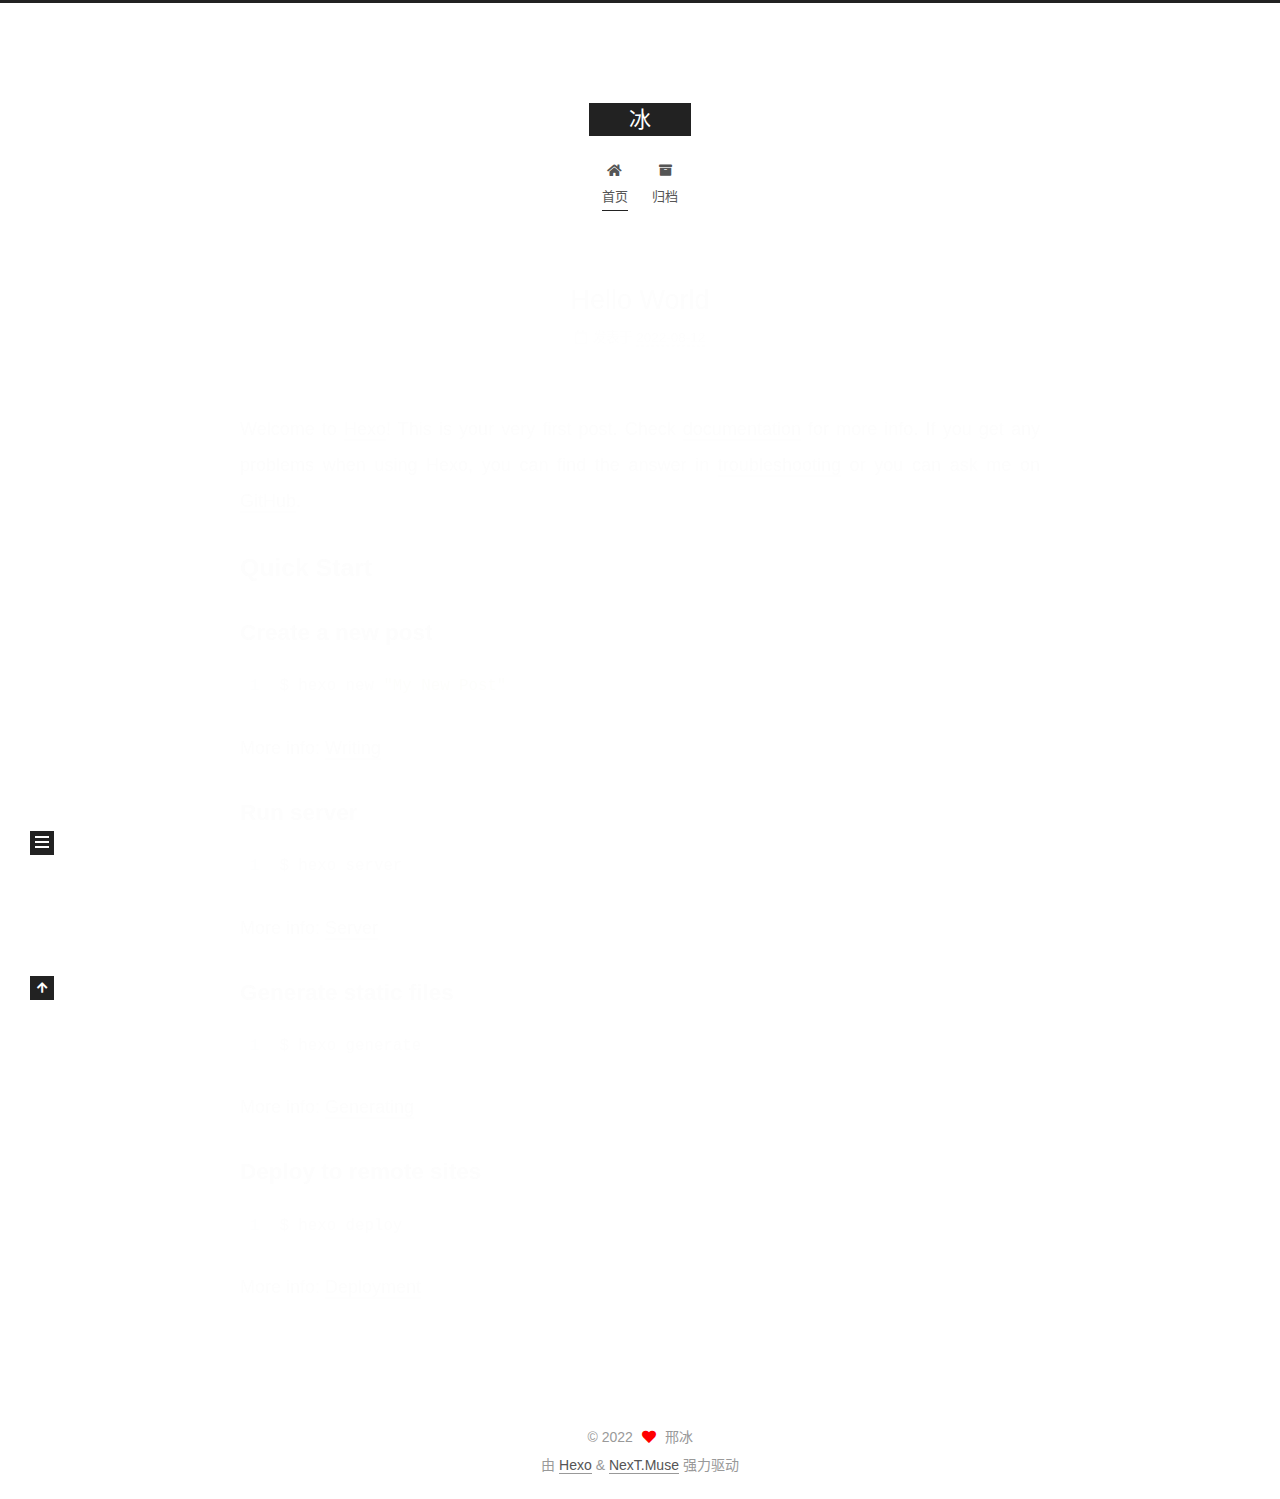
<file: index.html>
<!DOCTYPE html>
<html lang="zh-CN">
<head>
  <meta charset="UTF-8">
<meta name="viewport" content="width=device-width, initial-scale=1, maximum-scale=2">
<meta name="theme-color" content="#222">
<meta name="generator" content="Hexo 6.2.0">
  <link rel="apple-touch-icon" sizes="180x180" href="/images/apple-touch-icon-next.png">
  <link rel="icon" type="image/png" sizes="32x32" href="/images/favicon-32x32-next.png">
  <link rel="icon" type="image/png" sizes="16x16" href="/images/favicon-16x16-next.png">
  <link rel="mask-icon" href="/images/logo.svg" color="#222">

<link rel="stylesheet" href="/css/main.css">


<link rel="stylesheet" href="/lib/font-awesome/css/all.min.css">

<script id="hexo-configurations">
    var NexT = window.NexT || {};
    var CONFIG = {"hostname":"example.com","root":"/","scheme":"Muse","version":"7.8.0","exturl":false,"sidebar":{"position":"left","display":"post","padding":18,"offset":12,"onmobile":false},"copycode":{"enable":false,"show_result":false,"style":null},"back2top":{"enable":true,"sidebar":false,"scrollpercent":false},"bookmark":{"enable":false,"color":"#222","save":"auto"},"fancybox":false,"mediumzoom":false,"lazyload":false,"pangu":false,"comments":{"style":"tabs","active":null,"storage":true,"lazyload":false,"nav":null},"algolia":{"hits":{"per_page":10},"labels":{"input_placeholder":"Search for Posts","hits_empty":"We didn't find any results for the search: ${query}","hits_stats":"${hits} results found in ${time} ms"}},"localsearch":{"enable":false,"trigger":"auto","top_n_per_article":1,"unescape":false,"preload":false},"motion":{"enable":true,"async":false,"transition":{"post_block":"fadeIn","post_header":"slideDownIn","post_body":"slideDownIn","coll_header":"slideLeftIn","sidebar":"slideUpIn"}}};
  </script>

  <meta property="og:type" content="website">
<meta property="og:title" content="冰">
<meta property="og:url" content="http://example.com/index.html">
<meta property="og:site_name" content="冰">
<meta property="og:locale" content="zh_CN">
<meta property="article:author" content="邢冰">
<meta name="twitter:card" content="summary">

<link rel="canonical" href="http://example.com/">


<script id="page-configurations">
  // https://hexo.io/docs/variables.html
  CONFIG.page = {
    sidebar: "",
    isHome : true,
    isPost : false,
    lang   : 'zh-CN'
  };
</script>

  <title>冰</title>
  






  <noscript>
  <style>
  .use-motion .brand,
  .use-motion .menu-item,
  .sidebar-inner,
  .use-motion .post-block,
  .use-motion .pagination,
  .use-motion .comments,
  .use-motion .post-header,
  .use-motion .post-body,
  .use-motion .collection-header { opacity: initial; }

  .use-motion .site-title,
  .use-motion .site-subtitle {
    opacity: initial;
    top: initial;
  }

  .use-motion .logo-line-before i { left: initial; }
  .use-motion .logo-line-after i { right: initial; }
  </style>
</noscript>

</head>

<body itemscope itemtype="http://schema.org/WebPage">
  <div class="container use-motion">
    <div class="headband"></div>

    <header class="header" itemscope itemtype="http://schema.org/WPHeader">
      <div class="header-inner"><div class="site-brand-container">
  <div class="site-nav-toggle">
    <div class="toggle" aria-label="切换导航栏">
      <span class="toggle-line toggle-line-first"></span>
      <span class="toggle-line toggle-line-middle"></span>
      <span class="toggle-line toggle-line-last"></span>
    </div>
  </div>

  <div class="site-meta">

    <a href="/" class="brand" rel="start">
      <span class="logo-line-before"><i></i></span>
      <h1 class="site-title">冰</h1>
      <span class="logo-line-after"><i></i></span>
    </a>
  </div>

  <div class="site-nav-right">
    <div class="toggle popup-trigger">
    </div>
  </div>
</div>




<nav class="site-nav">
  <ul id="menu" class="main-menu menu">
        <li class="menu-item menu-item-home">

    <a href="/" rel="section"><i class="fa fa-home fa-fw"></i>首页</a>

  </li>
        <li class="menu-item menu-item-archives">

    <a href="/archives/" rel="section"><i class="fa fa-archive fa-fw"></i>归档</a>

  </li>
  </ul>
</nav>




</div>
    </header>

    
  <div class="back-to-top">
    <i class="fa fa-arrow-up"></i>
    <span>0%</span>
  </div>


    <main class="main">
      <div class="main-inner">
        <div class="content-wrap">
          

          <div class="content index posts-expand">
            
      
  
  
  <article itemscope itemtype="http://schema.org/Article" class="post-block" lang="zh-CN">
    <link itemprop="mainEntityOfPage" href="http://example.com/2022/08/12/hello-world/">

    <span hidden itemprop="author" itemscope itemtype="http://schema.org/Person">
      <meta itemprop="image" content="/images/avatar.gif">
      <meta itemprop="name" content="邢冰">
      <meta itemprop="description" content="">
    </span>

    <span hidden itemprop="publisher" itemscope itemtype="http://schema.org/Organization">
      <meta itemprop="name" content="冰">
    </span>
      <header class="post-header">
        <h2 class="post-title" itemprop="name headline">
          
            <a href="/2022/08/12/hello-world/" class="post-title-link" itemprop="url">Hello World</a>
        </h2>

        <div class="post-meta">
            <span class="post-meta-item">
              <span class="post-meta-item-icon">
                <i class="far fa-calendar"></i>
              </span>
              <span class="post-meta-item-text">发表于</span>

              <time title="创建时间：2022-08-12 15:52:48" itemprop="dateCreated datePublished" datetime="2022-08-12T15:52:48+08:00">2022-08-12</time>
            </span>

          

        </div>
      </header>

    
    
    
    <div class="post-body" itemprop="articleBody">

      
          <p>Welcome to <a target="_blank" rel="noopener" href="https://hexo.io/">Hexo</a>! This is your very first post. Check <a target="_blank" rel="noopener" href="https://hexo.io/docs/">documentation</a> for more info. If you get any problems when using Hexo, you can find the answer in <a target="_blank" rel="noopener" href="https://hexo.io/docs/troubleshooting.html">troubleshooting</a> or you can ask me on <a target="_blank" rel="noopener" href="https://github.com/hexojs/hexo/issues">GitHub</a>.</p>
<h2 id="Quick-Start"><a href="#Quick-Start" class="headerlink" title="Quick Start"></a>Quick Start</h2><h3 id="Create-a-new-post"><a href="#Create-a-new-post" class="headerlink" title="Create a new post"></a>Create a new post</h3><figure class="highlight bash"><table><tr><td class="gutter"><pre><span class="line">1</span><br></pre></td><td class="code"><pre><span class="line">$ hexo new <span class="string">&quot;My New Post&quot;</span></span><br></pre></td></tr></table></figure>

<p>More info: <a target="_blank" rel="noopener" href="https://hexo.io/docs/writing.html">Writing</a></p>
<h3 id="Run-server"><a href="#Run-server" class="headerlink" title="Run server"></a>Run server</h3><figure class="highlight bash"><table><tr><td class="gutter"><pre><span class="line">1</span><br></pre></td><td class="code"><pre><span class="line">$ hexo server</span><br></pre></td></tr></table></figure>

<p>More info: <a target="_blank" rel="noopener" href="https://hexo.io/docs/server.html">Server</a></p>
<h3 id="Generate-static-files"><a href="#Generate-static-files" class="headerlink" title="Generate static files"></a>Generate static files</h3><figure class="highlight bash"><table><tr><td class="gutter"><pre><span class="line">1</span><br></pre></td><td class="code"><pre><span class="line">$ hexo generate</span><br></pre></td></tr></table></figure>

<p>More info: <a target="_blank" rel="noopener" href="https://hexo.io/docs/generating.html">Generating</a></p>
<h3 id="Deploy-to-remote-sites"><a href="#Deploy-to-remote-sites" class="headerlink" title="Deploy to remote sites"></a>Deploy to remote sites</h3><figure class="highlight bash"><table><tr><td class="gutter"><pre><span class="line">1</span><br></pre></td><td class="code"><pre><span class="line">$ hexo deploy</span><br></pre></td></tr></table></figure>

<p>More info: <a target="_blank" rel="noopener" href="https://hexo.io/docs/one-command-deployment.html">Deployment</a></p>

      
    </div>

    
    
    
      <footer class="post-footer">
        <div class="post-eof"></div>
      </footer>
  </article>
  
  
  


  



          </div>
          

<script>
  window.addEventListener('tabs:register', () => {
    let { activeClass } = CONFIG.comments;
    if (CONFIG.comments.storage) {
      activeClass = localStorage.getItem('comments_active') || activeClass;
    }
    if (activeClass) {
      let activeTab = document.querySelector(`a[href="#comment-${activeClass}"]`);
      if (activeTab) {
        activeTab.click();
      }
    }
  });
  if (CONFIG.comments.storage) {
    window.addEventListener('tabs:click', event => {
      if (!event.target.matches('.tabs-comment .tab-content .tab-pane')) return;
      let commentClass = event.target.classList[1];
      localStorage.setItem('comments_active', commentClass);
    });
  }
</script>

        </div>
          
  
  <div class="toggle sidebar-toggle">
    <span class="toggle-line toggle-line-first"></span>
    <span class="toggle-line toggle-line-middle"></span>
    <span class="toggle-line toggle-line-last"></span>
  </div>

  <aside class="sidebar">
    <div class="sidebar-inner">

      <ul class="sidebar-nav motion-element">
        <li class="sidebar-nav-toc">
          文章目录
        </li>
        <li class="sidebar-nav-overview">
          站点概览
        </li>
      </ul>

      <!--noindex-->
      <div class="post-toc-wrap sidebar-panel">
      </div>
      <!--/noindex-->

      <div class="site-overview-wrap sidebar-panel">
        <div class="site-author motion-element" itemprop="author" itemscope itemtype="http://schema.org/Person">
  <p class="site-author-name" itemprop="name">邢冰</p>
  <div class="site-description" itemprop="description"></div>
</div>
<div class="site-state-wrap motion-element">
  <nav class="site-state">
      <div class="site-state-item site-state-posts">
          <a href="/archives/">
        
          <span class="site-state-item-count">1</span>
          <span class="site-state-item-name">日志</span>
        </a>
      </div>
  </nav>
</div>



      </div>

    </div>
  </aside>
  <div id="sidebar-dimmer"></div>


      </div>
    </main>

    <footer class="footer">
      <div class="footer-inner">
        

        

<div class="copyright">
  
  &copy; 
  <span itemprop="copyrightYear">2022</span>
  <span class="with-love">
    <i class="fa fa-heart"></i>
  </span>
  <span class="author" itemprop="copyrightHolder">邢冰</span>
</div>
  <div class="powered-by">由 <a href="https://hexo.io/" class="theme-link" rel="noopener" target="_blank">Hexo</a> & <a href="https://muse.theme-next.org/" class="theme-link" rel="noopener" target="_blank">NexT.Muse</a> 强力驱动
  </div>

        








      </div>
    </footer>
  </div>

  
  <script src="/lib/anime.min.js"></script>
  <script src="/lib/velocity/velocity.min.js"></script>
  <script src="/lib/velocity/velocity.ui.min.js"></script>

<script src="/js/utils.js"></script>

<script src="/js/motion.js"></script>


<script src="/js/schemes/muse.js"></script>


<script src="/js/next-boot.js"></script>




  















  

  

</body>
</html>
</file>
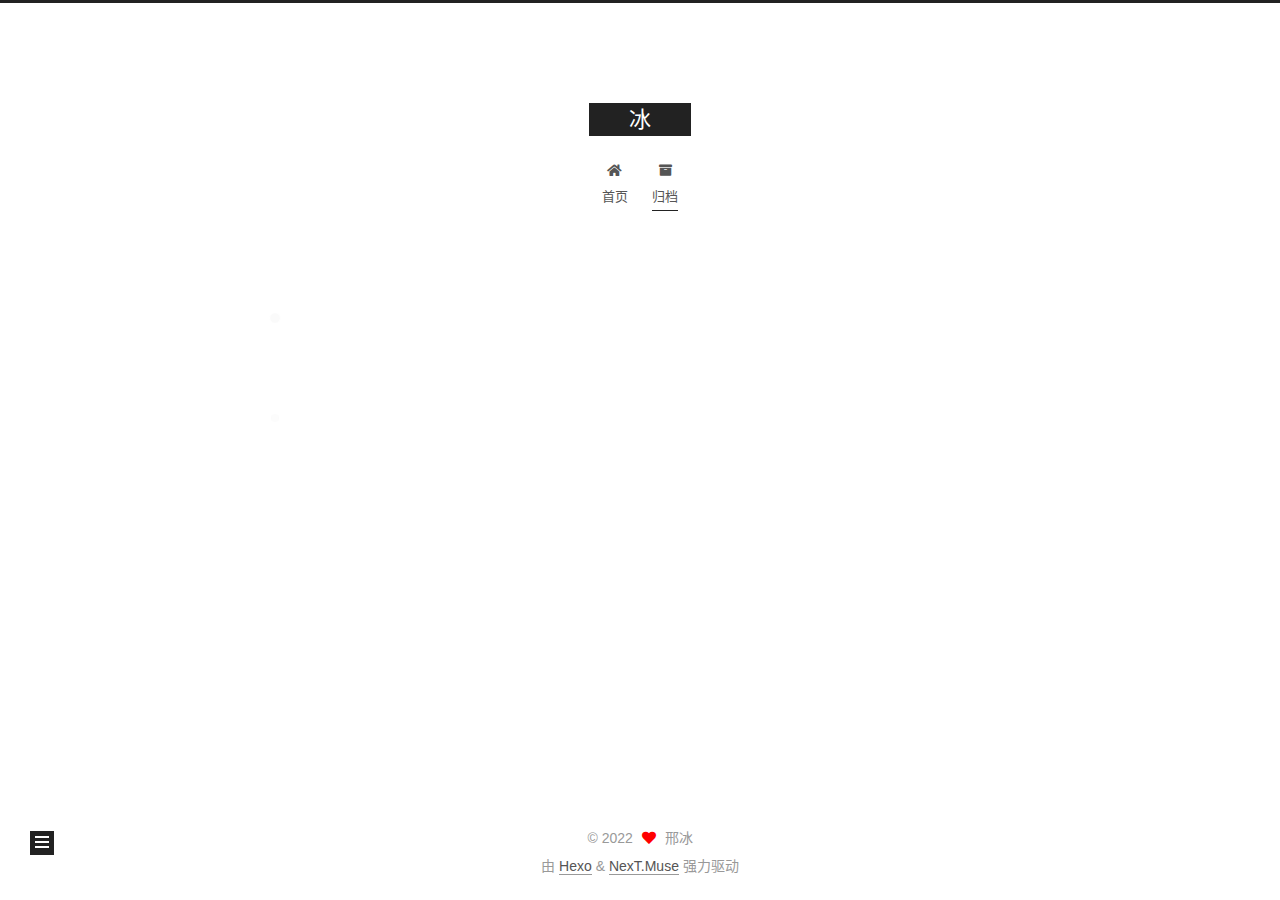
<file: archives/index.html>
<!DOCTYPE html>
<html lang="zh-CN">
<head>
  <meta charset="UTF-8">
<meta name="viewport" content="width=device-width, initial-scale=1, maximum-scale=2">
<meta name="theme-color" content="#222">
<meta name="generator" content="Hexo 6.2.0">
  <link rel="apple-touch-icon" sizes="180x180" href="/images/apple-touch-icon-next.png">
  <link rel="icon" type="image/png" sizes="32x32" href="/images/favicon-32x32-next.png">
  <link rel="icon" type="image/png" sizes="16x16" href="/images/favicon-16x16-next.png">
  <link rel="mask-icon" href="/images/logo.svg" color="#222">

<link rel="stylesheet" href="/css/main.css">


<link rel="stylesheet" href="/lib/font-awesome/css/all.min.css">

<script id="hexo-configurations">
    var NexT = window.NexT || {};
    var CONFIG = {"hostname":"example.com","root":"/","scheme":"Muse","version":"7.8.0","exturl":false,"sidebar":{"position":"left","display":"post","padding":18,"offset":12,"onmobile":false},"copycode":{"enable":false,"show_result":false,"style":null},"back2top":{"enable":true,"sidebar":false,"scrollpercent":false},"bookmark":{"enable":false,"color":"#222","save":"auto"},"fancybox":false,"mediumzoom":false,"lazyload":false,"pangu":false,"comments":{"style":"tabs","active":null,"storage":true,"lazyload":false,"nav":null},"algolia":{"hits":{"per_page":10},"labels":{"input_placeholder":"Search for Posts","hits_empty":"We didn't find any results for the search: ${query}","hits_stats":"${hits} results found in ${time} ms"}},"localsearch":{"enable":false,"trigger":"auto","top_n_per_article":1,"unescape":false,"preload":false},"motion":{"enable":true,"async":false,"transition":{"post_block":"fadeIn","post_header":"slideDownIn","post_body":"slideDownIn","coll_header":"slideLeftIn","sidebar":"slideUpIn"}}};
  </script>

  <meta property="og:type" content="website">
<meta property="og:title" content="冰">
<meta property="og:url" content="http://example.com/archives/index.html">
<meta property="og:site_name" content="冰">
<meta property="og:locale" content="zh_CN">
<meta property="article:author" content="邢冰">
<meta name="twitter:card" content="summary">

<link rel="canonical" href="http://example.com/archives/">


<script id="page-configurations">
  // https://hexo.io/docs/variables.html
  CONFIG.page = {
    sidebar: "",
    isHome : false,
    isPost : false,
    lang   : 'zh-CN'
  };
</script>

  <title>归档 | 冰</title>
  






  <noscript>
  <style>
  .use-motion .brand,
  .use-motion .menu-item,
  .sidebar-inner,
  .use-motion .post-block,
  .use-motion .pagination,
  .use-motion .comments,
  .use-motion .post-header,
  .use-motion .post-body,
  .use-motion .collection-header { opacity: initial; }

  .use-motion .site-title,
  .use-motion .site-subtitle {
    opacity: initial;
    top: initial;
  }

  .use-motion .logo-line-before i { left: initial; }
  .use-motion .logo-line-after i { right: initial; }
  </style>
</noscript>

</head>

<body itemscope itemtype="http://schema.org/WebPage">
  <div class="container use-motion">
    <div class="headband"></div>

    <header class="header" itemscope itemtype="http://schema.org/WPHeader">
      <div class="header-inner"><div class="site-brand-container">
  <div class="site-nav-toggle">
    <div class="toggle" aria-label="切换导航栏">
      <span class="toggle-line toggle-line-first"></span>
      <span class="toggle-line toggle-line-middle"></span>
      <span class="toggle-line toggle-line-last"></span>
    </div>
  </div>

  <div class="site-meta">

    <a href="/" class="brand" rel="start">
      <span class="logo-line-before"><i></i></span>
      <h1 class="site-title">冰</h1>
      <span class="logo-line-after"><i></i></span>
    </a>
  </div>

  <div class="site-nav-right">
    <div class="toggle popup-trigger">
    </div>
  </div>
</div>




<nav class="site-nav">
  <ul id="menu" class="main-menu menu">
        <li class="menu-item menu-item-home">

    <a href="/" rel="section"><i class="fa fa-home fa-fw"></i>首页</a>

  </li>
        <li class="menu-item menu-item-archives">

    <a href="/archives/" rel="section"><i class="fa fa-archive fa-fw"></i>归档</a>

  </li>
  </ul>
</nav>




</div>
    </header>

    
  <div class="back-to-top">
    <i class="fa fa-arrow-up"></i>
    <span>0%</span>
  </div>


    <main class="main">
      <div class="main-inner">
        <div class="content-wrap">
          

          <div class="content archive">
            

  
  
  
  <div class="post-block">
    <div class="posts-collapse">
      <div class="collection-title">
        <span class="collection-header">嗯..! 目前共计 1 篇日志。 继续努力。</span>
      </div>

      
    <div class="collection-year">
      <span class="collection-header">2022</span>
    </div>

  <article itemscope itemtype="http://schema.org/Article">
    <header class="post-header">

      <div class="post-meta">
        <time itemprop="dateCreated"
              datetime="2022-08-12T15:52:48+08:00"
              content="2022-08-12">
          08-12
        </time>
      </div>

      <div class="post-title">
          <a class="post-title-link" href="/2022/08/12/hello-world/" itemprop="url">
            <span itemprop="name">Hello World</span>
          </a>
      </div>

    </header>
  </article>


    </div>
  </div>
  
  
  

  



          </div>
          

<script>
  window.addEventListener('tabs:register', () => {
    let { activeClass } = CONFIG.comments;
    if (CONFIG.comments.storage) {
      activeClass = localStorage.getItem('comments_active') || activeClass;
    }
    if (activeClass) {
      let activeTab = document.querySelector(`a[href="#comment-${activeClass}"]`);
      if (activeTab) {
        activeTab.click();
      }
    }
  });
  if (CONFIG.comments.storage) {
    window.addEventListener('tabs:click', event => {
      if (!event.target.matches('.tabs-comment .tab-content .tab-pane')) return;
      let commentClass = event.target.classList[1];
      localStorage.setItem('comments_active', commentClass);
    });
  }
</script>

        </div>
          
  
  <div class="toggle sidebar-toggle">
    <span class="toggle-line toggle-line-first"></span>
    <span class="toggle-line toggle-line-middle"></span>
    <span class="toggle-line toggle-line-last"></span>
  </div>

  <aside class="sidebar">
    <div class="sidebar-inner">

      <ul class="sidebar-nav motion-element">
        <li class="sidebar-nav-toc">
          文章目录
        </li>
        <li class="sidebar-nav-overview">
          站点概览
        </li>
      </ul>

      <!--noindex-->
      <div class="post-toc-wrap sidebar-panel">
      </div>
      <!--/noindex-->

      <div class="site-overview-wrap sidebar-panel">
        <div class="site-author motion-element" itemprop="author" itemscope itemtype="http://schema.org/Person">
  <p class="site-author-name" itemprop="name">邢冰</p>
  <div class="site-description" itemprop="description"></div>
</div>
<div class="site-state-wrap motion-element">
  <nav class="site-state">
      <div class="site-state-item site-state-posts">
          <a href="/archives/">
        
          <span class="site-state-item-count">1</span>
          <span class="site-state-item-name">日志</span>
        </a>
      </div>
  </nav>
</div>



      </div>

    </div>
  </aside>
  <div id="sidebar-dimmer"></div>


      </div>
    </main>

    <footer class="footer">
      <div class="footer-inner">
        

        

<div class="copyright">
  
  &copy; 
  <span itemprop="copyrightYear">2022</span>
  <span class="with-love">
    <i class="fa fa-heart"></i>
  </span>
  <span class="author" itemprop="copyrightHolder">邢冰</span>
</div>
  <div class="powered-by">由 <a href="https://hexo.io/" class="theme-link" rel="noopener" target="_blank">Hexo</a> & <a href="https://muse.theme-next.org/" class="theme-link" rel="noopener" target="_blank">NexT.Muse</a> 强力驱动
  </div>

        








      </div>
    </footer>
  </div>

  
  <script src="/lib/anime.min.js"></script>
  <script src="/lib/velocity/velocity.min.js"></script>
  <script src="/lib/velocity/velocity.ui.min.js"></script>

<script src="/js/utils.js"></script>

<script src="/js/motion.js"></script>


<script src="/js/schemes/muse.js"></script>


<script src="/js/next-boot.js"></script>




  















  

  

</body>
</html>
</file>
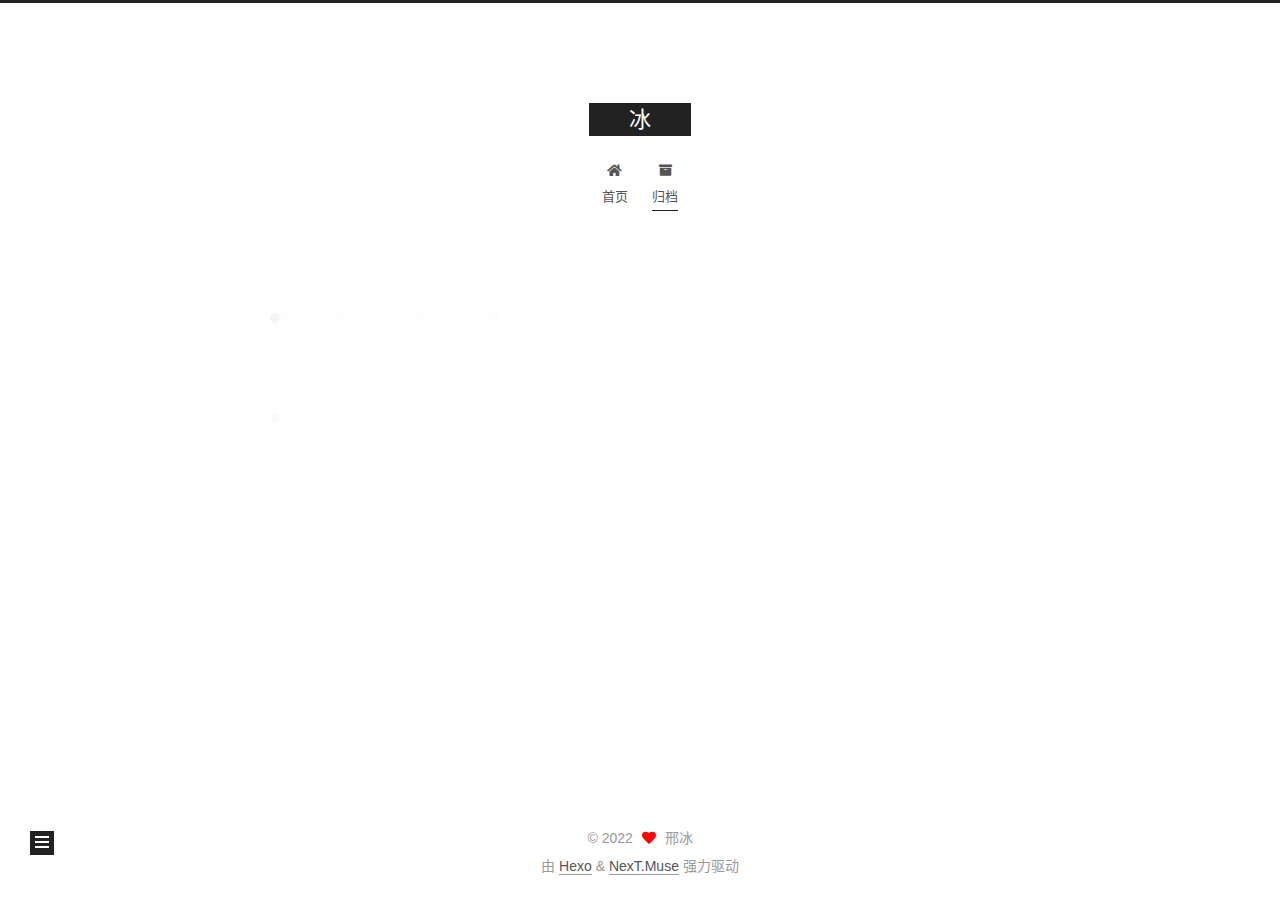
<file: archives/2022/index.html>
<!DOCTYPE html>
<html lang="zh-CN">
<head>
  <meta charset="UTF-8">
<meta name="viewport" content="width=device-width, initial-scale=1, maximum-scale=2">
<meta name="theme-color" content="#222">
<meta name="generator" content="Hexo 6.2.0">
  <link rel="apple-touch-icon" sizes="180x180" href="/images/apple-touch-icon-next.png">
  <link rel="icon" type="image/png" sizes="32x32" href="/images/favicon-32x32-next.png">
  <link rel="icon" type="image/png" sizes="16x16" href="/images/favicon-16x16-next.png">
  <link rel="mask-icon" href="/images/logo.svg" color="#222">

<link rel="stylesheet" href="/css/main.css">


<link rel="stylesheet" href="/lib/font-awesome/css/all.min.css">

<script id="hexo-configurations">
    var NexT = window.NexT || {};
    var CONFIG = {"hostname":"example.com","root":"/","scheme":"Muse","version":"7.8.0","exturl":false,"sidebar":{"position":"left","display":"post","padding":18,"offset":12,"onmobile":false},"copycode":{"enable":false,"show_result":false,"style":null},"back2top":{"enable":true,"sidebar":false,"scrollpercent":false},"bookmark":{"enable":false,"color":"#222","save":"auto"},"fancybox":false,"mediumzoom":false,"lazyload":false,"pangu":false,"comments":{"style":"tabs","active":null,"storage":true,"lazyload":false,"nav":null},"algolia":{"hits":{"per_page":10},"labels":{"input_placeholder":"Search for Posts","hits_empty":"We didn't find any results for the search: ${query}","hits_stats":"${hits} results found in ${time} ms"}},"localsearch":{"enable":false,"trigger":"auto","top_n_per_article":1,"unescape":false,"preload":false},"motion":{"enable":true,"async":false,"transition":{"post_block":"fadeIn","post_header":"slideDownIn","post_body":"slideDownIn","coll_header":"slideLeftIn","sidebar":"slideUpIn"}}};
  </script>

  <meta property="og:type" content="website">
<meta property="og:title" content="冰">
<meta property="og:url" content="http://example.com/archives/2022/index.html">
<meta property="og:site_name" content="冰">
<meta property="og:locale" content="zh_CN">
<meta property="article:author" content="邢冰">
<meta name="twitter:card" content="summary">

<link rel="canonical" href="http://example.com/archives/2022/">


<script id="page-configurations">
  // https://hexo.io/docs/variables.html
  CONFIG.page = {
    sidebar: "",
    isHome : false,
    isPost : false,
    lang   : 'zh-CN'
  };
</script>

  <title>归档 | 冰</title>
  






  <noscript>
  <style>
  .use-motion .brand,
  .use-motion .menu-item,
  .sidebar-inner,
  .use-motion .post-block,
  .use-motion .pagination,
  .use-motion .comments,
  .use-motion .post-header,
  .use-motion .post-body,
  .use-motion .collection-header { opacity: initial; }

  .use-motion .site-title,
  .use-motion .site-subtitle {
    opacity: initial;
    top: initial;
  }

  .use-motion .logo-line-before i { left: initial; }
  .use-motion .logo-line-after i { right: initial; }
  </style>
</noscript>

</head>

<body itemscope itemtype="http://schema.org/WebPage">
  <div class="container use-motion">
    <div class="headband"></div>

    <header class="header" itemscope itemtype="http://schema.org/WPHeader">
      <div class="header-inner"><div class="site-brand-container">
  <div class="site-nav-toggle">
    <div class="toggle" aria-label="切换导航栏">
      <span class="toggle-line toggle-line-first"></span>
      <span class="toggle-line toggle-line-middle"></span>
      <span class="toggle-line toggle-line-last"></span>
    </div>
  </div>

  <div class="site-meta">

    <a href="/" class="brand" rel="start">
      <span class="logo-line-before"><i></i></span>
      <h1 class="site-title">冰</h1>
      <span class="logo-line-after"><i></i></span>
    </a>
  </div>

  <div class="site-nav-right">
    <div class="toggle popup-trigger">
    </div>
  </div>
</div>




<nav class="site-nav">
  <ul id="menu" class="main-menu menu">
        <li class="menu-item menu-item-home">

    <a href="/" rel="section"><i class="fa fa-home fa-fw"></i>首页</a>

  </li>
        <li class="menu-item menu-item-archives">

    <a href="/archives/" rel="section"><i class="fa fa-archive fa-fw"></i>归档</a>

  </li>
  </ul>
</nav>




</div>
    </header>

    
  <div class="back-to-top">
    <i class="fa fa-arrow-up"></i>
    <span>0%</span>
  </div>


    <main class="main">
      <div class="main-inner">
        <div class="content-wrap">
          

          <div class="content archive">
            

  
  
  
  <div class="post-block">
    <div class="posts-collapse">
      <div class="collection-title">
        <span class="collection-header">嗯..! 目前共计 1 篇日志。 继续努力。</span>
      </div>

      
    <div class="collection-year">
      <span class="collection-header">2022</span>
    </div>

  <article itemscope itemtype="http://schema.org/Article">
    <header class="post-header">

      <div class="post-meta">
        <time itemprop="dateCreated"
              datetime="2022-08-12T15:52:48+08:00"
              content="2022-08-12">
          08-12
        </time>
      </div>

      <div class="post-title">
          <a class="post-title-link" href="/2022/08/12/hello-world/" itemprop="url">
            <span itemprop="name">Hello World</span>
          </a>
      </div>

    </header>
  </article>


    </div>
  </div>
  
  
  

  



          </div>
          

<script>
  window.addEventListener('tabs:register', () => {
    let { activeClass } = CONFIG.comments;
    if (CONFIG.comments.storage) {
      activeClass = localStorage.getItem('comments_active') || activeClass;
    }
    if (activeClass) {
      let activeTab = document.querySelector(`a[href="#comment-${activeClass}"]`);
      if (activeTab) {
        activeTab.click();
      }
    }
  });
  if (CONFIG.comments.storage) {
    window.addEventListener('tabs:click', event => {
      if (!event.target.matches('.tabs-comment .tab-content .tab-pane')) return;
      let commentClass = event.target.classList[1];
      localStorage.setItem('comments_active', commentClass);
    });
  }
</script>

        </div>
          
  
  <div class="toggle sidebar-toggle">
    <span class="toggle-line toggle-line-first"></span>
    <span class="toggle-line toggle-line-middle"></span>
    <span class="toggle-line toggle-line-last"></span>
  </div>

  <aside class="sidebar">
    <div class="sidebar-inner">

      <ul class="sidebar-nav motion-element">
        <li class="sidebar-nav-toc">
          文章目录
        </li>
        <li class="sidebar-nav-overview">
          站点概览
        </li>
      </ul>

      <!--noindex-->
      <div class="post-toc-wrap sidebar-panel">
      </div>
      <!--/noindex-->

      <div class="site-overview-wrap sidebar-panel">
        <div class="site-author motion-element" itemprop="author" itemscope itemtype="http://schema.org/Person">
  <p class="site-author-name" itemprop="name">邢冰</p>
  <div class="site-description" itemprop="description"></div>
</div>
<div class="site-state-wrap motion-element">
  <nav class="site-state">
      <div class="site-state-item site-state-posts">
          <a href="/archives/">
        
          <span class="site-state-item-count">1</span>
          <span class="site-state-item-name">日志</span>
        </a>
      </div>
  </nav>
</div>



      </div>

    </div>
  </aside>
  <div id="sidebar-dimmer"></div>


      </div>
    </main>

    <footer class="footer">
      <div class="footer-inner">
        

        

<div class="copyright">
  
  &copy; 
  <span itemprop="copyrightYear">2022</span>
  <span class="with-love">
    <i class="fa fa-heart"></i>
  </span>
  <span class="author" itemprop="copyrightHolder">邢冰</span>
</div>
  <div class="powered-by">由 <a href="https://hexo.io/" class="theme-link" rel="noopener" target="_blank">Hexo</a> & <a href="https://muse.theme-next.org/" class="theme-link" rel="noopener" target="_blank">NexT.Muse</a> 强力驱动
  </div>

        








      </div>
    </footer>
  </div>

  
  <script src="/lib/anime.min.js"></script>
  <script src="/lib/velocity/velocity.min.js"></script>
  <script src="/lib/velocity/velocity.ui.min.js"></script>

<script src="/js/utils.js"></script>

<script src="/js/motion.js"></script>


<script src="/js/schemes/muse.js"></script>


<script src="/js/next-boot.js"></script>




  















  

  

</body>
</html>
</file>
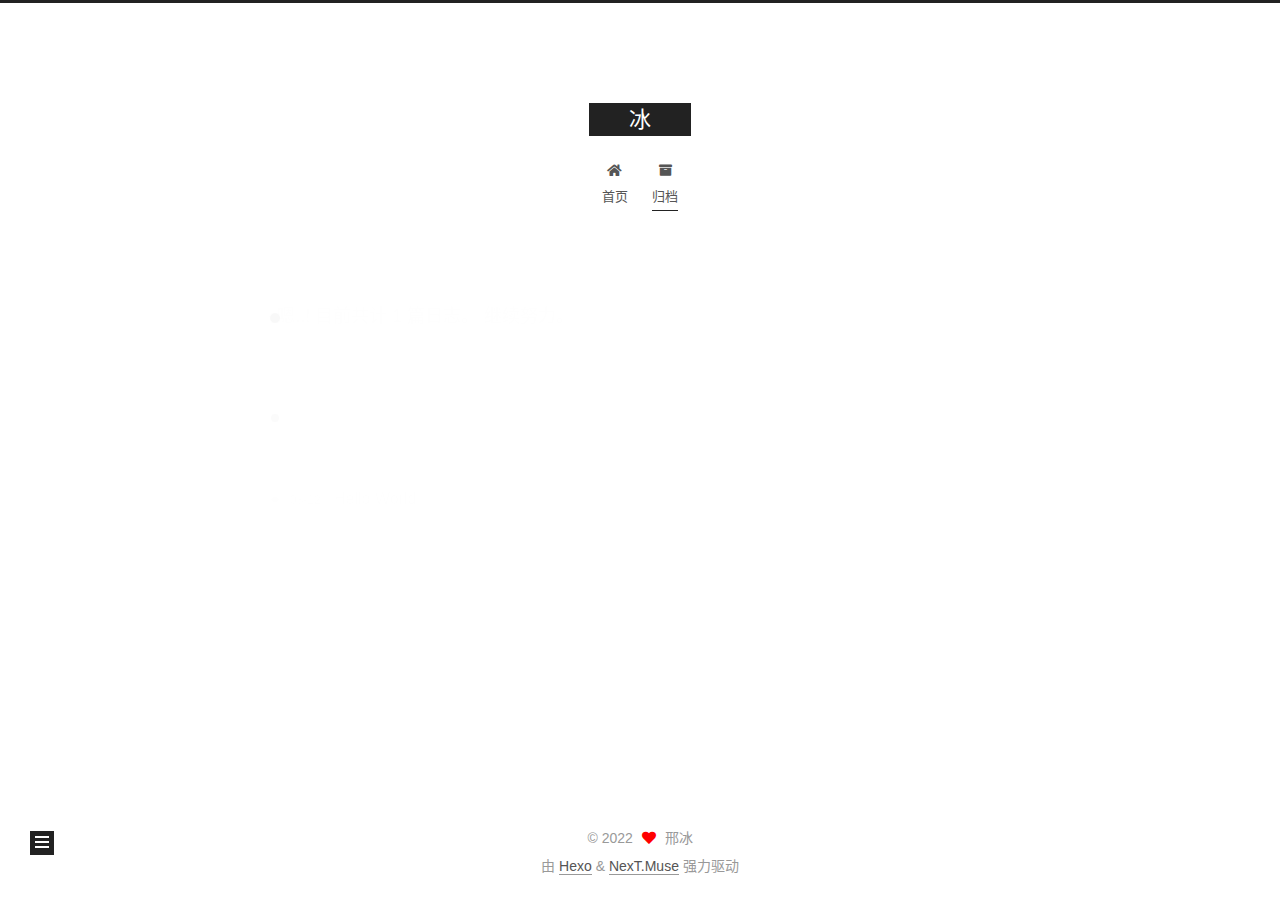
<file: archives/2022/08/index.html>
<!DOCTYPE html>
<html lang="zh-CN">
<head>
  <meta charset="UTF-8">
<meta name="viewport" content="width=device-width, initial-scale=1, maximum-scale=2">
<meta name="theme-color" content="#222">
<meta name="generator" content="Hexo 6.2.0">
  <link rel="apple-touch-icon" sizes="180x180" href="/images/apple-touch-icon-next.png">
  <link rel="icon" type="image/png" sizes="32x32" href="/images/favicon-32x32-next.png">
  <link rel="icon" type="image/png" sizes="16x16" href="/images/favicon-16x16-next.png">
  <link rel="mask-icon" href="/images/logo.svg" color="#222">

<link rel="stylesheet" href="/css/main.css">


<link rel="stylesheet" href="/lib/font-awesome/css/all.min.css">

<script id="hexo-configurations">
    var NexT = window.NexT || {};
    var CONFIG = {"hostname":"example.com","root":"/","scheme":"Muse","version":"7.8.0","exturl":false,"sidebar":{"position":"left","display":"post","padding":18,"offset":12,"onmobile":false},"copycode":{"enable":false,"show_result":false,"style":null},"back2top":{"enable":true,"sidebar":false,"scrollpercent":false},"bookmark":{"enable":false,"color":"#222","save":"auto"},"fancybox":false,"mediumzoom":false,"lazyload":false,"pangu":false,"comments":{"style":"tabs","active":null,"storage":true,"lazyload":false,"nav":null},"algolia":{"hits":{"per_page":10},"labels":{"input_placeholder":"Search for Posts","hits_empty":"We didn't find any results for the search: ${query}","hits_stats":"${hits} results found in ${time} ms"}},"localsearch":{"enable":false,"trigger":"auto","top_n_per_article":1,"unescape":false,"preload":false},"motion":{"enable":true,"async":false,"transition":{"post_block":"fadeIn","post_header":"slideDownIn","post_body":"slideDownIn","coll_header":"slideLeftIn","sidebar":"slideUpIn"}}};
  </script>

  <meta property="og:type" content="website">
<meta property="og:title" content="冰">
<meta property="og:url" content="http://example.com/archives/2022/08/index.html">
<meta property="og:site_name" content="冰">
<meta property="og:locale" content="zh_CN">
<meta property="article:author" content="邢冰">
<meta name="twitter:card" content="summary">

<link rel="canonical" href="http://example.com/archives/2022/08/">


<script id="page-configurations">
  // https://hexo.io/docs/variables.html
  CONFIG.page = {
    sidebar: "",
    isHome : false,
    isPost : false,
    lang   : 'zh-CN'
  };
</script>

  <title>归档 | 冰</title>
  






  <noscript>
  <style>
  .use-motion .brand,
  .use-motion .menu-item,
  .sidebar-inner,
  .use-motion .post-block,
  .use-motion .pagination,
  .use-motion .comments,
  .use-motion .post-header,
  .use-motion .post-body,
  .use-motion .collection-header { opacity: initial; }

  .use-motion .site-title,
  .use-motion .site-subtitle {
    opacity: initial;
    top: initial;
  }

  .use-motion .logo-line-before i { left: initial; }
  .use-motion .logo-line-after i { right: initial; }
  </style>
</noscript>

</head>

<body itemscope itemtype="http://schema.org/WebPage">
  <div class="container use-motion">
    <div class="headband"></div>

    <header class="header" itemscope itemtype="http://schema.org/WPHeader">
      <div class="header-inner"><div class="site-brand-container">
  <div class="site-nav-toggle">
    <div class="toggle" aria-label="切换导航栏">
      <span class="toggle-line toggle-line-first"></span>
      <span class="toggle-line toggle-line-middle"></span>
      <span class="toggle-line toggle-line-last"></span>
    </div>
  </div>

  <div class="site-meta">

    <a href="/" class="brand" rel="start">
      <span class="logo-line-before"><i></i></span>
      <h1 class="site-title">冰</h1>
      <span class="logo-line-after"><i></i></span>
    </a>
  </div>

  <div class="site-nav-right">
    <div class="toggle popup-trigger">
    </div>
  </div>
</div>




<nav class="site-nav">
  <ul id="menu" class="main-menu menu">
        <li class="menu-item menu-item-home">

    <a href="/" rel="section"><i class="fa fa-home fa-fw"></i>首页</a>

  </li>
        <li class="menu-item menu-item-archives">

    <a href="/archives/" rel="section"><i class="fa fa-archive fa-fw"></i>归档</a>

  </li>
  </ul>
</nav>




</div>
    </header>

    
  <div class="back-to-top">
    <i class="fa fa-arrow-up"></i>
    <span>0%</span>
  </div>


    <main class="main">
      <div class="main-inner">
        <div class="content-wrap">
          

          <div class="content archive">
            

  
  
  
  <div class="post-block">
    <div class="posts-collapse">
      <div class="collection-title">
        <span class="collection-header">嗯..! 目前共计 1 篇日志。 继续努力。</span>
      </div>

      
    <div class="collection-year">
      <span class="collection-header">2022</span>
    </div>

  <article itemscope itemtype="http://schema.org/Article">
    <header class="post-header">

      <div class="post-meta">
        <time itemprop="dateCreated"
              datetime="2022-08-12T15:52:48+08:00"
              content="2022-08-12">
          08-12
        </time>
      </div>

      <div class="post-title">
          <a class="post-title-link" href="/2022/08/12/hello-world/" itemprop="url">
            <span itemprop="name">Hello World</span>
          </a>
      </div>

    </header>
  </article>


    </div>
  </div>
  
  
  

  



          </div>
          

<script>
  window.addEventListener('tabs:register', () => {
    let { activeClass } = CONFIG.comments;
    if (CONFIG.comments.storage) {
      activeClass = localStorage.getItem('comments_active') || activeClass;
    }
    if (activeClass) {
      let activeTab = document.querySelector(`a[href="#comment-${activeClass}"]`);
      if (activeTab) {
        activeTab.click();
      }
    }
  });
  if (CONFIG.comments.storage) {
    window.addEventListener('tabs:click', event => {
      if (!event.target.matches('.tabs-comment .tab-content .tab-pane')) return;
      let commentClass = event.target.classList[1];
      localStorage.setItem('comments_active', commentClass);
    });
  }
</script>

        </div>
          
  
  <div class="toggle sidebar-toggle">
    <span class="toggle-line toggle-line-first"></span>
    <span class="toggle-line toggle-line-middle"></span>
    <span class="toggle-line toggle-line-last"></span>
  </div>

  <aside class="sidebar">
    <div class="sidebar-inner">

      <ul class="sidebar-nav motion-element">
        <li class="sidebar-nav-toc">
          文章目录
        </li>
        <li class="sidebar-nav-overview">
          站点概览
        </li>
      </ul>

      <!--noindex-->
      <div class="post-toc-wrap sidebar-panel">
      </div>
      <!--/noindex-->

      <div class="site-overview-wrap sidebar-panel">
        <div class="site-author motion-element" itemprop="author" itemscope itemtype="http://schema.org/Person">
  <p class="site-author-name" itemprop="name">邢冰</p>
  <div class="site-description" itemprop="description"></div>
</div>
<div class="site-state-wrap motion-element">
  <nav class="site-state">
      <div class="site-state-item site-state-posts">
          <a href="/archives/">
        
          <span class="site-state-item-count">1</span>
          <span class="site-state-item-name">日志</span>
        </a>
      </div>
  </nav>
</div>



      </div>

    </div>
  </aside>
  <div id="sidebar-dimmer"></div>


      </div>
    </main>

    <footer class="footer">
      <div class="footer-inner">
        

        

<div class="copyright">
  
  &copy; 
  <span itemprop="copyrightYear">2022</span>
  <span class="with-love">
    <i class="fa fa-heart"></i>
  </span>
  <span class="author" itemprop="copyrightHolder">邢冰</span>
</div>
  <div class="powered-by">由 <a href="https://hexo.io/" class="theme-link" rel="noopener" target="_blank">Hexo</a> & <a href="https://muse.theme-next.org/" class="theme-link" rel="noopener" target="_blank">NexT.Muse</a> 强力驱动
  </div>

        








      </div>
    </footer>
  </div>

  
  <script src="/lib/anime.min.js"></script>
  <script src="/lib/velocity/velocity.min.js"></script>
  <script src="/lib/velocity/velocity.ui.min.js"></script>

<script src="/js/utils.js"></script>

<script src="/js/motion.js"></script>


<script src="/js/schemes/muse.js"></script>


<script src="/js/next-boot.js"></script>




  















  

  

</body>
</html>
</file>
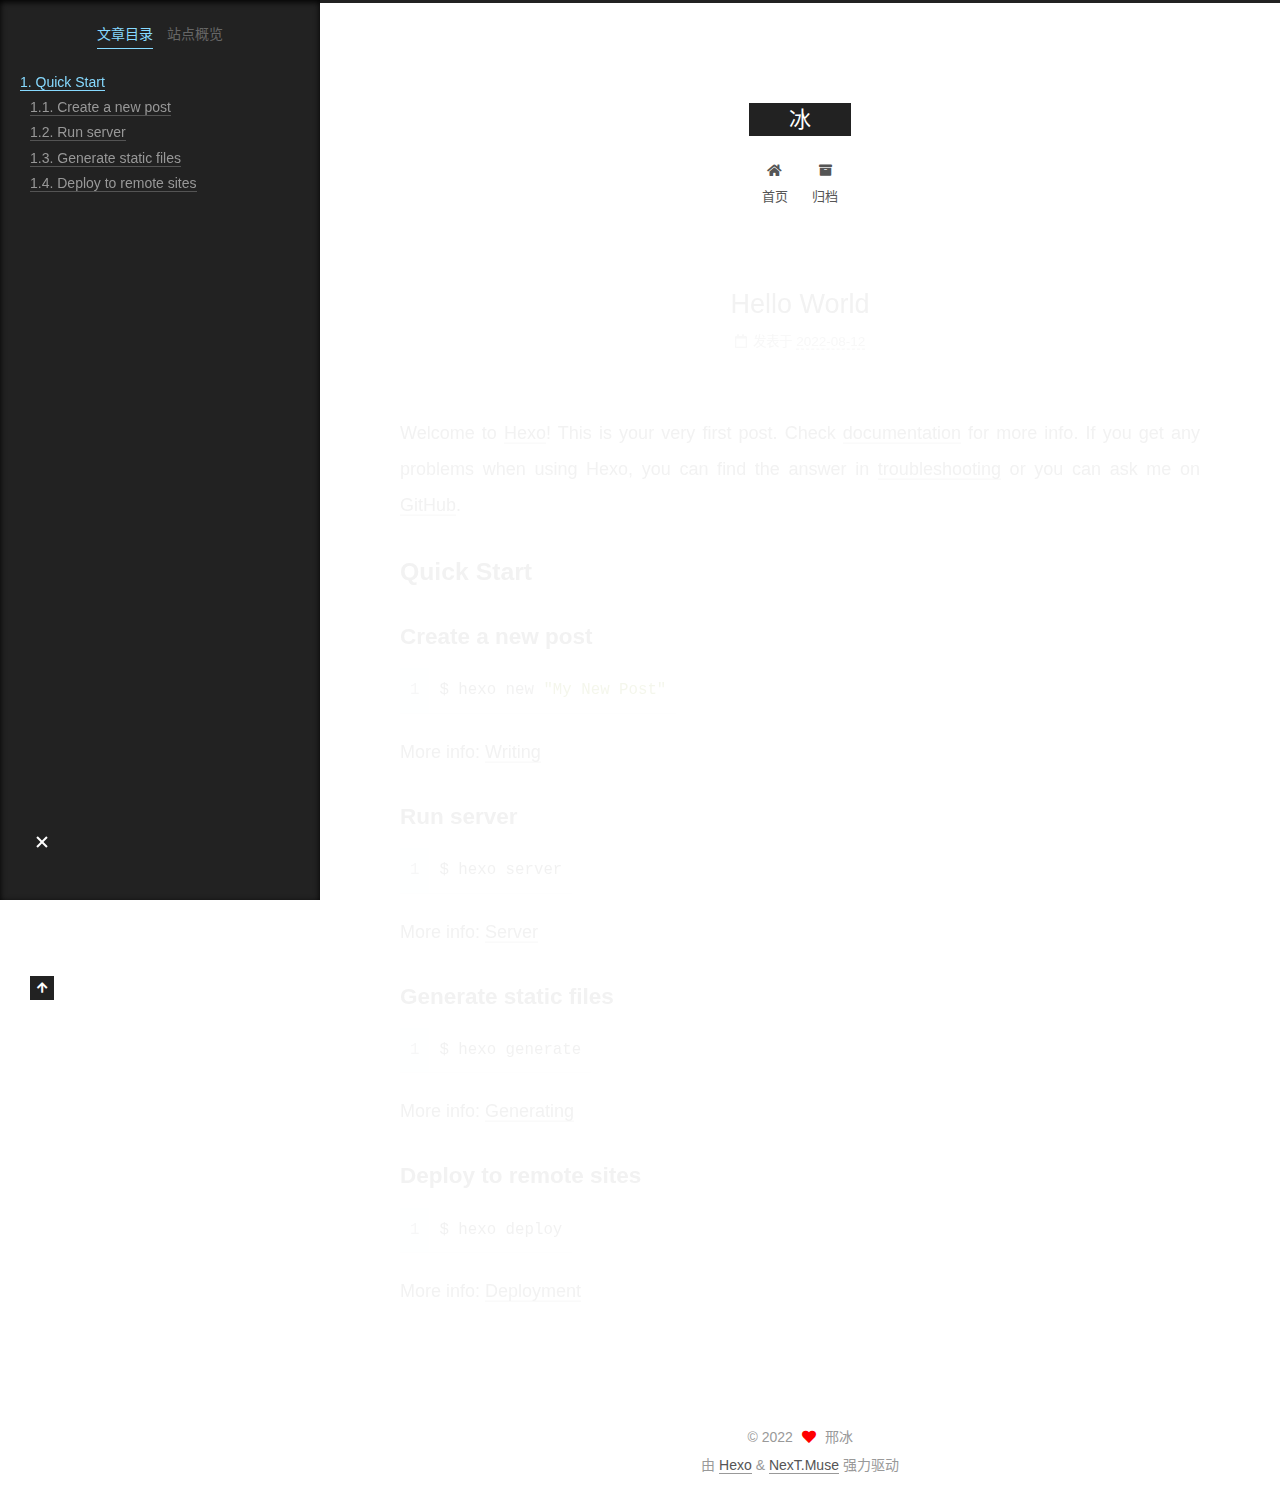
<file: 2022/08/12/hello-world/index.html>
<!DOCTYPE html>
<html lang="zh-CN">
<head>
  <meta charset="UTF-8">
<meta name="viewport" content="width=device-width, initial-scale=1, maximum-scale=2">
<meta name="theme-color" content="#222">
<meta name="generator" content="Hexo 6.2.0">
  <link rel="apple-touch-icon" sizes="180x180" href="/images/apple-touch-icon-next.png">
  <link rel="icon" type="image/png" sizes="32x32" href="/images/favicon-32x32-next.png">
  <link rel="icon" type="image/png" sizes="16x16" href="/images/favicon-16x16-next.png">
  <link rel="mask-icon" href="/images/logo.svg" color="#222">

<link rel="stylesheet" href="/css/main.css">


<link rel="stylesheet" href="/lib/font-awesome/css/all.min.css">

<script id="hexo-configurations">
    var NexT = window.NexT || {};
    var CONFIG = {"hostname":"example.com","root":"/","scheme":"Muse","version":"7.8.0","exturl":false,"sidebar":{"position":"left","display":"post","padding":18,"offset":12,"onmobile":false},"copycode":{"enable":false,"show_result":false,"style":null},"back2top":{"enable":true,"sidebar":false,"scrollpercent":false},"bookmark":{"enable":false,"color":"#222","save":"auto"},"fancybox":false,"mediumzoom":false,"lazyload":false,"pangu":false,"comments":{"style":"tabs","active":null,"storage":true,"lazyload":false,"nav":null},"algolia":{"hits":{"per_page":10},"labels":{"input_placeholder":"Search for Posts","hits_empty":"We didn't find any results for the search: ${query}","hits_stats":"${hits} results found in ${time} ms"}},"localsearch":{"enable":false,"trigger":"auto","top_n_per_article":1,"unescape":false,"preload":false},"motion":{"enable":true,"async":false,"transition":{"post_block":"fadeIn","post_header":"slideDownIn","post_body":"slideDownIn","coll_header":"slideLeftIn","sidebar":"slideUpIn"}}};
  </script>

  <meta name="description" content="Welcome to Hexo! This is your very first post. Check documentation for more info. If you get any problems when using Hexo, you can find the answer in troubleshooting or you can ask me on GitHub. Quick">
<meta property="og:type" content="article">
<meta property="og:title" content="Hello World">
<meta property="og:url" content="http://example.com/2022/08/12/hello-world/index.html">
<meta property="og:site_name" content="冰">
<meta property="og:description" content="Welcome to Hexo! This is your very first post. Check documentation for more info. If you get any problems when using Hexo, you can find the answer in troubleshooting or you can ask me on GitHub. Quick">
<meta property="og:locale" content="zh_CN">
<meta property="article:published_time" content="2022-08-12T07:52:48.349Z">
<meta property="article:modified_time" content="2022-08-12T07:52:48.349Z">
<meta property="article:author" content="邢冰">
<meta name="twitter:card" content="summary">

<link rel="canonical" href="http://example.com/2022/08/12/hello-world/">


<script id="page-configurations">
  // https://hexo.io/docs/variables.html
  CONFIG.page = {
    sidebar: "",
    isHome : false,
    isPost : true,
    lang   : 'zh-CN'
  };
</script>

  <title>Hello World | 冰</title>
  






  <noscript>
  <style>
  .use-motion .brand,
  .use-motion .menu-item,
  .sidebar-inner,
  .use-motion .post-block,
  .use-motion .pagination,
  .use-motion .comments,
  .use-motion .post-header,
  .use-motion .post-body,
  .use-motion .collection-header { opacity: initial; }

  .use-motion .site-title,
  .use-motion .site-subtitle {
    opacity: initial;
    top: initial;
  }

  .use-motion .logo-line-before i { left: initial; }
  .use-motion .logo-line-after i { right: initial; }
  </style>
</noscript>

</head>

<body itemscope itemtype="http://schema.org/WebPage">
  <div class="container use-motion">
    <div class="headband"></div>

    <header class="header" itemscope itemtype="http://schema.org/WPHeader">
      <div class="header-inner"><div class="site-brand-container">
  <div class="site-nav-toggle">
    <div class="toggle" aria-label="切换导航栏">
      <span class="toggle-line toggle-line-first"></span>
      <span class="toggle-line toggle-line-middle"></span>
      <span class="toggle-line toggle-line-last"></span>
    </div>
  </div>

  <div class="site-meta">

    <a href="/" class="brand" rel="start">
      <span class="logo-line-before"><i></i></span>
      <h1 class="site-title">冰</h1>
      <span class="logo-line-after"><i></i></span>
    </a>
  </div>

  <div class="site-nav-right">
    <div class="toggle popup-trigger">
    </div>
  </div>
</div>




<nav class="site-nav">
  <ul id="menu" class="main-menu menu">
        <li class="menu-item menu-item-home">

    <a href="/" rel="section"><i class="fa fa-home fa-fw"></i>首页</a>

  </li>
        <li class="menu-item menu-item-archives">

    <a href="/archives/" rel="section"><i class="fa fa-archive fa-fw"></i>归档</a>

  </li>
  </ul>
</nav>




</div>
    </header>

    
  <div class="back-to-top">
    <i class="fa fa-arrow-up"></i>
    <span>0%</span>
  </div>


    <main class="main">
      <div class="main-inner">
        <div class="content-wrap">
          

          <div class="content post posts-expand">
            

    
  
  
  <article itemscope itemtype="http://schema.org/Article" class="post-block" lang="zh-CN">
    <link itemprop="mainEntityOfPage" href="http://example.com/2022/08/12/hello-world/">

    <span hidden itemprop="author" itemscope itemtype="http://schema.org/Person">
      <meta itemprop="image" content="/images/avatar.gif">
      <meta itemprop="name" content="邢冰">
      <meta itemprop="description" content="">
    </span>

    <span hidden itemprop="publisher" itemscope itemtype="http://schema.org/Organization">
      <meta itemprop="name" content="冰">
    </span>
      <header class="post-header">
        <h1 class="post-title" itemprop="name headline">
          Hello World
        </h1>

        <div class="post-meta">
            <span class="post-meta-item">
              <span class="post-meta-item-icon">
                <i class="far fa-calendar"></i>
              </span>
              <span class="post-meta-item-text">发表于</span>

              <time title="创建时间：2022-08-12 15:52:48" itemprop="dateCreated datePublished" datetime="2022-08-12T15:52:48+08:00">2022-08-12</time>
            </span>

          

        </div>
      </header>

    
    
    
    <div class="post-body" itemprop="articleBody">

      
        <p>Welcome to <a target="_blank" rel="noopener" href="https://hexo.io/">Hexo</a>! This is your very first post. Check <a target="_blank" rel="noopener" href="https://hexo.io/docs/">documentation</a> for more info. If you get any problems when using Hexo, you can find the answer in <a target="_blank" rel="noopener" href="https://hexo.io/docs/troubleshooting.html">troubleshooting</a> or you can ask me on <a target="_blank" rel="noopener" href="https://github.com/hexojs/hexo/issues">GitHub</a>.</p>
<h2 id="Quick-Start"><a href="#Quick-Start" class="headerlink" title="Quick Start"></a>Quick Start</h2><h3 id="Create-a-new-post"><a href="#Create-a-new-post" class="headerlink" title="Create a new post"></a>Create a new post</h3><figure class="highlight bash"><table><tr><td class="gutter"><pre><span class="line">1</span><br></pre></td><td class="code"><pre><span class="line">$ hexo new <span class="string">&quot;My New Post&quot;</span></span><br></pre></td></tr></table></figure>

<p>More info: <a target="_blank" rel="noopener" href="https://hexo.io/docs/writing.html">Writing</a></p>
<h3 id="Run-server"><a href="#Run-server" class="headerlink" title="Run server"></a>Run server</h3><figure class="highlight bash"><table><tr><td class="gutter"><pre><span class="line">1</span><br></pre></td><td class="code"><pre><span class="line">$ hexo server</span><br></pre></td></tr></table></figure>

<p>More info: <a target="_blank" rel="noopener" href="https://hexo.io/docs/server.html">Server</a></p>
<h3 id="Generate-static-files"><a href="#Generate-static-files" class="headerlink" title="Generate static files"></a>Generate static files</h3><figure class="highlight bash"><table><tr><td class="gutter"><pre><span class="line">1</span><br></pre></td><td class="code"><pre><span class="line">$ hexo generate</span><br></pre></td></tr></table></figure>

<p>More info: <a target="_blank" rel="noopener" href="https://hexo.io/docs/generating.html">Generating</a></p>
<h3 id="Deploy-to-remote-sites"><a href="#Deploy-to-remote-sites" class="headerlink" title="Deploy to remote sites"></a>Deploy to remote sites</h3><figure class="highlight bash"><table><tr><td class="gutter"><pre><span class="line">1</span><br></pre></td><td class="code"><pre><span class="line">$ hexo deploy</span><br></pre></td></tr></table></figure>

<p>More info: <a target="_blank" rel="noopener" href="https://hexo.io/docs/one-command-deployment.html">Deployment</a></p>

    </div>

    
    
    

      <footer class="post-footer">

        


        
      </footer>
    
  </article>
  
  
  



          </div>
          

<script>
  window.addEventListener('tabs:register', () => {
    let { activeClass } = CONFIG.comments;
    if (CONFIG.comments.storage) {
      activeClass = localStorage.getItem('comments_active') || activeClass;
    }
    if (activeClass) {
      let activeTab = document.querySelector(`a[href="#comment-${activeClass}"]`);
      if (activeTab) {
        activeTab.click();
      }
    }
  });
  if (CONFIG.comments.storage) {
    window.addEventListener('tabs:click', event => {
      if (!event.target.matches('.tabs-comment .tab-content .tab-pane')) return;
      let commentClass = event.target.classList[1];
      localStorage.setItem('comments_active', commentClass);
    });
  }
</script>

        </div>
          
  
  <div class="toggle sidebar-toggle">
    <span class="toggle-line toggle-line-first"></span>
    <span class="toggle-line toggle-line-middle"></span>
    <span class="toggle-line toggle-line-last"></span>
  </div>

  <aside class="sidebar">
    <div class="sidebar-inner">

      <ul class="sidebar-nav motion-element">
        <li class="sidebar-nav-toc">
          文章目录
        </li>
        <li class="sidebar-nav-overview">
          站点概览
        </li>
      </ul>

      <!--noindex-->
      <div class="post-toc-wrap sidebar-panel">
          <div class="post-toc motion-element"><ol class="nav"><li class="nav-item nav-level-2"><a class="nav-link" href="#Quick-Start"><span class="nav-number">1.</span> <span class="nav-text">Quick Start</span></a><ol class="nav-child"><li class="nav-item nav-level-3"><a class="nav-link" href="#Create-a-new-post"><span class="nav-number">1.1.</span> <span class="nav-text">Create a new post</span></a></li><li class="nav-item nav-level-3"><a class="nav-link" href="#Run-server"><span class="nav-number">1.2.</span> <span class="nav-text">Run server</span></a></li><li class="nav-item nav-level-3"><a class="nav-link" href="#Generate-static-files"><span class="nav-number">1.3.</span> <span class="nav-text">Generate static files</span></a></li><li class="nav-item nav-level-3"><a class="nav-link" href="#Deploy-to-remote-sites"><span class="nav-number">1.4.</span> <span class="nav-text">Deploy to remote sites</span></a></li></ol></li></ol></div>
      </div>
      <!--/noindex-->

      <div class="site-overview-wrap sidebar-panel">
        <div class="site-author motion-element" itemprop="author" itemscope itemtype="http://schema.org/Person">
  <p class="site-author-name" itemprop="name">邢冰</p>
  <div class="site-description" itemprop="description"></div>
</div>
<div class="site-state-wrap motion-element">
  <nav class="site-state">
      <div class="site-state-item site-state-posts">
          <a href="/archives/">
        
          <span class="site-state-item-count">1</span>
          <span class="site-state-item-name">日志</span>
        </a>
      </div>
  </nav>
</div>



      </div>

    </div>
  </aside>
  <div id="sidebar-dimmer"></div>


      </div>
    </main>

    <footer class="footer">
      <div class="footer-inner">
        

        

<div class="copyright">
  
  &copy; 
  <span itemprop="copyrightYear">2022</span>
  <span class="with-love">
    <i class="fa fa-heart"></i>
  </span>
  <span class="author" itemprop="copyrightHolder">邢冰</span>
</div>
  <div class="powered-by">由 <a href="https://hexo.io/" class="theme-link" rel="noopener" target="_blank">Hexo</a> & <a href="https://muse.theme-next.org/" class="theme-link" rel="noopener" target="_blank">NexT.Muse</a> 强力驱动
  </div>

        








      </div>
    </footer>
  </div>

  
  <script src="/lib/anime.min.js"></script>
  <script src="/lib/velocity/velocity.min.js"></script>
  <script src="/lib/velocity/velocity.ui.min.js"></script>

<script src="/js/utils.js"></script>

<script src="/js/motion.js"></script>


<script src="/js/schemes/muse.js"></script>


<script src="/js/next-boot.js"></script>




  















  

  

</body>
</html>
</file>
<file: css/main.css>
:root {
  --body-bg-color: #fff;
  --content-bg-color: #fff;
  --card-bg-color: #f5f5f5;
  --text-color: #555;
  --blockquote-color: #666;
  --link-color: #555;
  --link-hover-color: #222;
  --brand-color: #fff;
  --brand-hover-color: #fff;
  --table-row-odd-bg-color: #f9f9f9;
  --table-row-hover-bg-color: #f5f5f5;
  --menu-item-bg-color: #f5f5f5;
  --btn-default-bg: #222;
  --btn-default-color: #fff;
  --btn-default-border-color: #222;
  --btn-default-hover-bg: #fff;
  --btn-default-hover-color: #222;
  --btn-default-hover-border-color: #222;
}
html {
  line-height: 1.15; /* 1 */
  -webkit-text-size-adjust: 100%; /* 2 */
}
body {
  margin: 0;
}
main {
  display: block;
}
h1 {
  font-size: 2em;
  margin: 0.67em 0;
}
hr {
  box-sizing: content-box; /* 1 */
  height: 0; /* 1 */
  overflow: visible; /* 2 */
}
pre {
  font-family: monospace, monospace; /* 1 */
  font-size: 1em; /* 2 */
}
a {
  background: transparent;
}
abbr[title] {
  border-bottom: none; /* 1 */
  text-decoration: underline; /* 2 */
  text-decoration: underline dotted; /* 2 */
}
b,
strong {
  font-weight: bolder;
}
code,
kbd,
samp {
  font-family: monospace, monospace; /* 1 */
  font-size: 1em; /* 2 */
}
small {
  font-size: 80%;
}
sub,
sup {
  font-size: 75%;
  line-height: 0;
  position: relative;
  vertical-align: baseline;
}
sub {
  bottom: -0.25em;
}
sup {
  top: -0.5em;
}
img {
  border-style: none;
}
button,
input,
optgroup,
select,
textarea {
  font-family: inherit; /* 1 */
  font-size: 100%; /* 1 */
  line-height: 1.15; /* 1 */
  margin: 0; /* 2 */
}
button,
input {
/* 1 */
  overflow: visible;
}
button,
select {
/* 1 */
  text-transform: none;
}
button,
[type='button'],
[type='reset'],
[type='submit'] {
  -webkit-appearance: button;
}
button::-moz-focus-inner,
[type='button']::-moz-focus-inner,
[type='reset']::-moz-focus-inner,
[type='submit']::-moz-focus-inner {
  border-style: none;
  padding: 0;
}
button:-moz-focusring,
[type='button']:-moz-focusring,
[type='reset']:-moz-focusring,
[type='submit']:-moz-focusring {
  outline: 1px dotted ButtonText;
}
fieldset {
  padding: 0.35em 0.75em 0.625em;
}
legend {
  box-sizing: border-box; /* 1 */
  color: inherit; /* 2 */
  display: table; /* 1 */
  max-width: 100%; /* 1 */
  padding: 0; /* 3 */
  white-space: normal; /* 1 */
}
progress {
  vertical-align: baseline;
}
textarea {
  overflow: auto;
}
[type='checkbox'],
[type='radio'] {
  box-sizing: border-box; /* 1 */
  padding: 0; /* 2 */
}
[type='number']::-webkit-inner-spin-button,
[type='number']::-webkit-outer-spin-button {
  height: auto;
}
[type='search'] {
  outline-offset: -2px; /* 2 */
  -webkit-appearance: textfield; /* 1 */
}
[type='search']::-webkit-search-decoration {
  -webkit-appearance: none;
}
::-webkit-file-upload-button {
  font: inherit; /* 2 */
  -webkit-appearance: button; /* 1 */
}
details {
  display: block;
}
summary {
  display: list-item;
}
template {
  display: none;
}
[hidden] {
  display: none;
}
::selection {
  background: #262a30;
  color: #eee;
}
html,
body {
  height: 100%;
}
body {
  background: var(--body-bg-color);
  color: var(--text-color);
  font-family: 'Lato', "PingFang SC", "Microsoft YaHei", sans-serif;
  font-size: 1em;
  line-height: 2;
}
@media (max-width: 991px) {
  body {
    padding-left: 0 !important;
    padding-right: 0 !important;
  }
}
h1,
h2,
h3,
h4,
h5,
h6 {
  font-family: 'Lato', "PingFang SC", "Microsoft YaHei", sans-serif;
  font-weight: bold;
  line-height: 1.5;
  margin: 20px 0 15px;
}
h1 {
  font-size: 1.5em;
}
h2 {
  font-size: 1.375em;
}
h3 {
  font-size: 1.25em;
}
h4 {
  font-size: 1.125em;
}
h5 {
  font-size: 1em;
}
h6 {
  font-size: 0.875em;
}
p {
  margin: 0 0 20px 0;
}
a,
span.exturl {
  border-bottom: 1px solid #999;
  color: var(--link-color);
  outline: 0;
  text-decoration: none;
  overflow-wrap: break-word;
  word-wrap: break-word;
  cursor: pointer;
}
a:hover,
span.exturl:hover {
  border-bottom-color: var(--link-hover-color);
  color: var(--link-hover-color);
}
iframe,
img,
video {
  display: block;
  margin-left: auto;
  margin-right: auto;
  max-width: 100%;
}
hr {
  background-image: repeating-linear-gradient(-45deg, #ddd, #ddd 4px, transparent 4px, transparent 8px);
  border: 0;
  height: 3px;
  margin: 40px 0;
}
blockquote {
  border-left: 4px solid #ddd;
  color: var(--blockquote-color);
  margin: 0;
  padding: 0 15px;
}
blockquote cite::before {
  content: '-';
  padding: 0 5px;
}
dt {
  font-weight: bold;
}
dd {
  margin: 0;
  padding: 0;
}
kbd {
  background-color: #f5f5f5;
  background-image: linear-gradient(#eee, #fff, #eee);
  border: 1px solid #ccc;
  border-radius: 0.2em;
  box-shadow: 0.1em 0.1em 0.2em rgba(0,0,0,0.1);
  color: #555;
  font-family: inherit;
  padding: 0.1em 0.3em;
  white-space: nowrap;
}
.table-container {
  overflow: auto;
}
table {
  border-collapse: collapse;
  border-spacing: 0;
  font-size: 0.875em;
  margin: 0 0 20px 0;
  width: 100%;
}
tbody tr:nth-of-type(odd) {
  background: var(--table-row-odd-bg-color);
}
tbody tr:hover {
  background: var(--table-row-hover-bg-color);
}
caption,
th,
td {
  font-weight: normal;
  padding: 8px;
  vertical-align: middle;
}
th,
td {
  border: 1px solid #ddd;
  border-bottom: 3px solid #ddd;
}
th {
  font-weight: 700;
  padding-bottom: 10px;
}
td {
  border-bottom-width: 1px;
}
.btn {
  background: var(--btn-default-bg);
  border: 2px solid var(--btn-default-border-color);
  border-radius: 0;
  color: var(--btn-default-color);
  display: inline-block;
  font-size: 0.875em;
  line-height: 2;
  padding: 0 20px;
  text-decoration: none;
  transition-property: background-color;
  transition-delay: 0s;
  transition-duration: 0.2s;
  transition-timing-function: ease-in-out;
}
.btn:hover {
  background: var(--btn-default-hover-bg);
  border-color: var(--btn-default-hover-border-color);
  color: var(--btn-default-hover-color);
}
.btn + .btn {
  margin: 0 0 8px 8px;
}
.btn .fa-fw {
  text-align: left;
  width: 1.285714285714286em;
}
.toggle {
  line-height: 0;
}
.toggle .toggle-line {
  background: #fff;
  display: inline-block;
  height: 2px;
  left: 0;
  position: relative;
  top: 0;
  transition: all 0.4s;
  vertical-align: top;
  width: 100%;
}
.toggle .toggle-line:not(:first-child) {
  margin-top: 3px;
}
.toggle.toggle-arrow .toggle-line-first {
  left: 50%;
  top: 2px;
  transform: rotate(45deg);
  width: 50%;
}
.toggle.toggle-arrow .toggle-line-middle {
  left: 2px;
  width: 90%;
}
.toggle.toggle-arrow .toggle-line-last {
  left: 50%;
  top: -2px;
  transform: rotate(-45deg);
  width: 50%;
}
.toggle.toggle-close .toggle-line-first {
  transform: rotate(-45deg);
  top: 5px;
}
.toggle.toggle-close .toggle-line-middle {
  opacity: 0;
}
.toggle.toggle-close .toggle-line-last {
  transform: rotate(45deg);
  top: -5px;
}
.highlight,
pre {
  background: #f7f7f7;
  color: #4d4d4c;
  line-height: 1.6;
  margin: 0 auto 20px;
}
pre,
code {
  font-family: consolas, Menlo, monospace, "PingFang SC", "Microsoft YaHei";
}
code {
  background: #eee;
  border-radius: 3px;
  color: #555;
  padding: 2px 4px;
  overflow-wrap: break-word;
  word-wrap: break-word;
}
.highlight *::selection {
  background: #d6d6d6;
}
.highlight pre {
  border: 0;
  margin: 0;
  padding: 10px 0;
}
.highlight table {
  border: 0;
  margin: 0;
  width: auto;
}
.highlight td {
  border: 0;
  padding: 0;
}
.highlight figcaption {
  background: #eff2f3;
  color: #4d4d4c;
  display: flex;
  font-size: 0.875em;
  justify-content: space-between;
  line-height: 1.2;
  padding: 0.5em;
}
.highlight figcaption a {
  color: #4d4d4c;
}
.highlight figcaption a:hover {
  border-bottom-color: #4d4d4c;
}
.highlight .gutter {
  -moz-user-select: none;
  -ms-user-select: none;
  -webkit-user-select: none;
  user-select: none;
}
.highlight .gutter pre {
  background: #eff2f3;
  color: #869194;
  padding-left: 10px;
  padding-right: 10px;
  text-align: right;
}
.highlight .code pre {
  background: #f7f7f7;
  padding-left: 10px;
  width: 100%;
}
.gist table {
  width: auto;
}
.gist table td {
  border: 0;
}
pre {
  overflow: auto;
  padding: 10px;
}
pre code {
  background: none;
  color: #4d4d4c;
  font-size: 0.875em;
  padding: 0;
  text-shadow: none;
}
pre .deletion {
  background: #fdd;
}
pre .addition {
  background: #dfd;
}
pre .meta {
  color: #eab700;
  -moz-user-select: none;
  -ms-user-select: none;
  -webkit-user-select: none;
  user-select: none;
}
pre .comment {
  color: #8e908c;
}
pre .variable,
pre .attribute,
pre .tag,
pre .name,
pre .regexp,
pre .ruby .constant,
pre .xml .tag .title,
pre .xml .pi,
pre .xml .doctype,
pre .html .doctype,
pre .css .id,
pre .css .class,
pre .css .pseudo {
  color: #c82829;
}
pre .number,
pre .preprocessor,
pre .built_in,
pre .builtin-name,
pre .literal,
pre .params,
pre .constant,
pre .command {
  color: #f5871f;
}
pre .ruby .class .title,
pre .css .rules .attribute,
pre .string,
pre .symbol,
pre .value,
pre .inheritance,
pre .header,
pre .ruby .symbol,
pre .xml .cdata,
pre .special,
pre .formula {
  color: #718c00;
}
pre .title,
pre .css .hexcolor {
  color: #3e999f;
}
pre .function,
pre .python .decorator,
pre .python .title,
pre .ruby .function .title,
pre .ruby .title .keyword,
pre .perl .sub,
pre .javascript .title,
pre .coffeescript .title {
  color: #4271ae;
}
pre .keyword,
pre .javascript .function {
  color: #8959a8;
}
.blockquote-center {
  border-left: none;
  margin: 40px 0;
  padding: 0;
  position: relative;
  text-align: center;
}
.blockquote-center .fa {
  display: block;
  opacity: 0.6;
  position: absolute;
  width: 100%;
}
.blockquote-center .fa-quote-left {
  border-top: 1px solid #ccc;
  text-align: left;
  top: -20px;
}
.blockquote-center .fa-quote-right {
  border-bottom: 1px solid #ccc;
  text-align: right;
  bottom: -20px;
}
.blockquote-center p,
.blockquote-center div {
  text-align: center;
}
.post-body .group-picture img {
  margin: 0 auto;
  padding: 0 3px;
}
.group-picture-row {
  margin-bottom: 6px;
  overflow: hidden;
}
.group-picture-column {
  float: left;
  margin-bottom: 10px;
}
.post-body .label {
  color: #555;
  display: inline;
  padding: 0 2px;
}
.post-body .label.default {
  background: #f0f0f0;
}
.post-body .label.primary {
  background: #efe6f7;
}
.post-body .label.info {
  background: #e5f2f8;
}
.post-body .label.success {
  background: #e7f4e9;
}
.post-body .label.warning {
  background: #fcf6e1;
}
.post-body .label.danger {
  background: #fae8eb;
}
.post-body .tabs {
  margin-bottom: 20px;
}
.post-body .tabs,
.tabs-comment {
  display: block;
  padding-top: 10px;
  position: relative;
}
.post-body .tabs ul.nav-tabs,
.tabs-comment ul.nav-tabs {
  display: flex;
  flex-wrap: wrap;
  margin: 0;
  margin-bottom: -1px;
  padding: 0;
}
@media (max-width: 413px) {
  .post-body .tabs ul.nav-tabs,
  .tabs-comment ul.nav-tabs {
    display: block;
    margin-bottom: 5px;
  }
}
.post-body .tabs ul.nav-tabs li.tab,
.tabs-comment ul.nav-tabs li.tab {
  border-bottom: 1px solid #ddd;
  border-left: 1px solid transparent;
  border-right: 1px solid transparent;
  border-top: 3px solid transparent;
  flex-grow: 1;
  list-style-type: none;
  border-radius: 0 0 0 0;
}
@media (max-width: 413px) {
  .post-body .tabs ul.nav-tabs li.tab,
  .tabs-comment ul.nav-tabs li.tab {
    border-bottom: 1px solid transparent;
    border-left: 3px solid transparent;
    border-right: 1px solid transparent;
    border-top: 1px solid transparent;
  }
}
@media (max-width: 413px) {
  .post-body .tabs ul.nav-tabs li.tab,
  .tabs-comment ul.nav-tabs li.tab {
    border-radius: 0;
  }
}
.post-body .tabs ul.nav-tabs li.tab a,
.tabs-comment ul.nav-tabs li.tab a {
  border-bottom: initial;
  display: block;
  line-height: 1.8;
  outline: 0;
  padding: 0.25em 0.75em;
  text-align: center;
  transition-delay: 0s;
  transition-duration: 0.2s;
  transition-timing-function: ease-out;
}
.post-body .tabs ul.nav-tabs li.tab a i,
.tabs-comment ul.nav-tabs li.tab a i {
  width: 1.285714285714286em;
}
.post-body .tabs ul.nav-tabs li.tab.active,
.tabs-comment ul.nav-tabs li.tab.active {
  border-bottom: 1px solid transparent;
  border-left: 1px solid #ddd;
  border-right: 1px solid #ddd;
  border-top: 3px solid #fc6423;
}
@media (max-width: 413px) {
  .post-body .tabs ul.nav-tabs li.tab.active,
  .tabs-comment ul.nav-tabs li.tab.active {
    border-bottom: 1px solid #ddd;
    border-left: 3px solid #fc6423;
    border-right: 1px solid #ddd;
    border-top: 1px solid #ddd;
  }
}
.post-body .tabs ul.nav-tabs li.tab.active a,
.tabs-comment ul.nav-tabs li.tab.active a {
  color: var(--link-color);
  cursor: default;
}
.post-body .tabs .tab-content .tab-pane,
.tabs-comment .tab-content .tab-pane {
  border: 1px solid #ddd;
  border-top: 0;
  padding: 20px 20px 0 20px;
  border-radius: 0;
}
.post-body .tabs .tab-content .tab-pane:not(.active),
.tabs-comment .tab-content .tab-pane:not(.active) {
  display: none;
}
.post-body .tabs .tab-content .tab-pane.active,
.tabs-comment .tab-content .tab-pane.active {
  display: block;
}
.post-body .tabs .tab-content .tab-pane.active:nth-of-type(1),
.tabs-comment .tab-content .tab-pane.active:nth-of-type(1) {
  border-radius: 0 0 0 0;
}
@media (max-width: 413px) {
  .post-body .tabs .tab-content .tab-pane.active:nth-of-type(1),
  .tabs-comment .tab-content .tab-pane.active:nth-of-type(1) {
    border-radius: 0;
  }
}
.post-body .note {
  border-radius: 3px;
  margin-bottom: 20px;
  padding: 1em;
  position: relative;
  border: 1px solid #eee;
  border-left-width: 5px;
}
.post-body .note h2,
.post-body .note h3,
.post-body .note h4,
.post-body .note h5,
.post-body .note h6 {
  margin-top: 0;
  border-bottom: initial;
  margin-bottom: 0;
  padding-top: 0;
}
.post-body .note p:first-child,
.post-body .note ul:first-child,
.post-body .note ol:first-child,
.post-body .note table:first-child,
.post-body .note pre:first-child,
.post-body .note blockquote:first-child,
.post-body .note img:first-child {
  margin-top: 0;
}
.post-body .note p:last-child,
.post-body .note ul:last-child,
.post-body .note ol:last-child,
.post-body .note table:last-child,
.post-body .note pre:last-child,
.post-body .note blockquote:last-child,
.post-body .note img:last-child {
  margin-bottom: 0;
}
.post-body .note.default {
  border-left-color: #777;
}
.post-body .note.default h2,
.post-body .note.default h3,
.post-body .note.default h4,
.post-body .note.default h5,
.post-body .note.default h6 {
  color: #777;
}
.post-body .note.primary {
  border-left-color: #6f42c1;
}
.post-body .note.primary h2,
.post-body .note.primary h3,
.post-body .note.primary h4,
.post-body .note.primary h5,
.post-body .note.primary h6 {
  color: #6f42c1;
}
.post-body .note.info {
  border-left-color: #428bca;
}
.post-body .note.info h2,
.post-body .note.info h3,
.post-body .note.info h4,
.post-body .note.info h5,
.post-body .note.info h6 {
  color: #428bca;
}
.post-body .note.success {
  border-left-color: #5cb85c;
}
.post-body .note.success h2,
.post-body .note.success h3,
.post-body .note.success h4,
.post-body .note.success h5,
.post-body .note.success h6 {
  color: #5cb85c;
}
.post-body .note.warning {
  border-left-color: #f0ad4e;
}
.post-body .note.warning h2,
.post-body .note.warning h3,
.post-body .note.warning h4,
.post-body .note.warning h5,
.post-body .note.warning h6 {
  color: #f0ad4e;
}
.post-body .note.danger {
  border-left-color: #d9534f;
}
.post-body .note.danger h2,
.post-body .note.danger h3,
.post-body .note.danger h4,
.post-body .note.danger h5,
.post-body .note.danger h6 {
  color: #d9534f;
}
.pagination .prev,
.pagination .next,
.pagination .page-number,
.pagination .space {
  display: inline-block;
  margin: 0 10px;
  padding: 0 11px;
  position: relative;
  top: -1px;
}
@media (max-width: 767px) {
  .pagination .prev,
  .pagination .next,
  .pagination .page-number,
  .pagination .space {
    margin: 0 5px;
  }
}
.pagination {
  border-top: 1px solid #eee;
  margin: 120px 0 0;
  text-align: center;
}
.pagination .prev,
.pagination .next,
.pagination .page-number {
  border-bottom: 0;
  border-top: 1px solid #eee;
  transition-property: border-color;
  transition-delay: 0s;
  transition-duration: 0.2s;
  transition-timing-function: ease-in-out;
}
.pagination .prev:hover,
.pagination .next:hover,
.pagination .page-number:hover {
  border-top-color: #222;
}
.pagination .space {
  margin: 0;
  padding: 0;
}
.pagination .prev {
  margin-left: 0;
}
.pagination .next {
  margin-right: 0;
}
.pagination .page-number.current {
  background: #ccc;
  border-top-color: #ccc;
  color: #fff;
}
@media (max-width: 767px) {
  .pagination {
    border-top: none;
  }
  .pagination .prev,
  .pagination .next,
  .pagination .page-number {
    border-bottom: 1px solid #eee;
    border-top: 0;
    margin-bottom: 10px;
    padding: 0 10px;
  }
  .pagination .prev:hover,
  .pagination .next:hover,
  .pagination .page-number:hover {
    border-bottom-color: #222;
  }
}
.comments {
  margin-top: 60px;
  overflow: hidden;
}
.comment-button-group {
  display: flex;
  flex-wrap: wrap-reverse;
  justify-content: center;
  margin: 1em 0;
}
.comment-button-group .comment-button {
  margin: 0.1em 0.2em;
}
.comment-button-group .comment-button.active {
  background: var(--btn-default-hover-bg);
  border-color: var(--btn-default-hover-border-color);
  color: var(--btn-default-hover-color);
}
.comment-position {
  display: none;
}
.comment-position.active {
  display: block;
}
.tabs-comment {
  background: var(--content-bg-color);
  margin-top: 4em;
  padding-top: 0;
}
.tabs-comment .comments {
  border: 0;
  box-shadow: none;
  margin-top: 0;
  padding-top: 0;
}
.container {
  min-height: 100%;
  position: relative;
}
.main-inner {
  margin: 0 auto;
  width: 700px;
}
@media (min-width: 1200px) {
  .main-inner {
    width: 800px;
  }
}
@media (min-width: 1600px) {
  .main-inner {
    width: 900px;
  }
}
@media (max-width: 767px) {
  .content-wrap {
    padding: 0 20px;
  }
}
.header {
  background: transparent;
}
.header-inner {
  margin: 0 auto;
  width: 700px;
}
@media (min-width: 1200px) {
  .header-inner {
    width: 800px;
  }
}
@media (min-width: 1600px) {
  .header-inner {
    width: 900px;
  }
}
.site-brand-container {
  display: flex;
  flex-shrink: 0;
  padding: 0 10px;
}
.headband {
  background: #222;
  height: 3px;
}
.site-meta {
  flex-grow: 1;
  text-align: center;
}
@media (max-width: 767px) {
  .site-meta {
    text-align: center;
  }
}
.brand {
  border-bottom: none;
  color: var(--brand-color);
  display: inline-block;
  line-height: 1.375em;
  padding: 0 40px;
  position: relative;
}
.brand:hover {
  color: var(--brand-hover-color);
}
.site-title {
  font-family: 'Lato', "PingFang SC", "Microsoft YaHei", sans-serif;
  font-size: 1.375em;
  font-weight: normal;
  margin: 0;
}
.site-subtitle {
  color: #999;
  font-size: 0.8125em;
  margin: 10px 0;
}
.use-motion .brand {
  opacity: 0;
}
.use-motion .site-title,
.use-motion .site-subtitle,
.use-motion .custom-logo-image {
  opacity: 0;
  position: relative;
  top: -10px;
}
.site-nav-toggle,
.site-nav-right {
  display: none;
}
@media (max-width: 767px) {
  .site-nav-toggle,
  .site-nav-right {
    display: flex;
    flex-direction: column;
    justify-content: center;
  }
}
.site-nav-toggle .toggle,
.site-nav-right .toggle {
  color: var(--text-color);
  padding: 10px;
  width: 22px;
}
.site-nav-toggle .toggle .toggle-line,
.site-nav-right .toggle .toggle-line {
  background: var(--text-color);
  border-radius: 1px;
}
.site-nav {
  display: block;
}
@media (max-width: 767px) {
  .site-nav {
    clear: both;
    display: none;
  }
}
.site-nav.site-nav-on {
  display: block;
}
.menu {
  margin-top: 20px;
  padding-left: 0;
  text-align: center;
}
.menu-item {
  display: inline-block;
  list-style: none;
  margin: 0 10px;
}
@media (max-width: 767px) {
  .menu-item {
    display: block;
    margin-top: 10px;
  }
  .menu-item.menu-item-search {
    display: none;
  }
}
.menu-item a,
.menu-item span.exturl {
  border-bottom: 0;
  display: block;
  font-size: 0.8125em;
  transition-property: border-color;
  transition-delay: 0s;
  transition-duration: 0.2s;
  transition-timing-function: ease-in-out;
}
@media (hover: none) {
  .menu-item a:hover,
  .menu-item span.exturl:hover {
    border-bottom-color: transparent !important;
  }
}
.menu-item .fa,
.menu-item .fab,
.menu-item .far,
.menu-item .fas {
  margin-right: 8px;
}
.menu-item .badge {
  display: inline-block;
  font-weight: bold;
  line-height: 1;
  margin-left: 0.35em;
  margin-top: 0.35em;
  text-align: center;
  white-space: nowrap;
}
@media (max-width: 767px) {
  .menu-item .badge {
    float: right;
    margin-left: 0;
  }
}
.menu-item-active a,
.menu .menu-item a:hover,
.menu .menu-item span.exturl:hover {
  background: var(--menu-item-bg-color);
}
.use-motion .menu-item {
  opacity: 0;
}
.sidebar {
  background: #222;
  bottom: 0;
  box-shadow: inset 0 2px 6px #000;
  position: fixed;
  top: 0;
}
@media (max-width: 991px) {
  .sidebar {
    display: none;
  }
}
.sidebar-inner {
  color: #999;
  padding: 18px 10px;
  text-align: center;
}
.cc-license {
  margin-top: 10px;
  text-align: center;
}
.cc-license .cc-opacity {
  border-bottom: none;
  opacity: 0.7;
}
.cc-license .cc-opacity:hover {
  opacity: 0.9;
}
.cc-license img {
  display: inline-block;
}
.site-author-image {
  border: 2px solid #333;
  display: block;
  margin: 0 auto;
  max-width: 96px;
  padding: 2px;
}
.site-author-name {
  color: #f5f5f5;
  font-weight: normal;
  margin: 5px 0 0;
  text-align: center;
}
.site-description {
  color: #999;
  font-size: 1em;
  margin-top: 5px;
  text-align: center;
}
.links-of-author {
  margin-top: 15px;
}
.links-of-author a,
.links-of-author span.exturl {
  border-bottom-color: #555;
  display: inline-block;
  font-size: 0.8125em;
  margin-bottom: 10px;
  margin-right: 10px;
  vertical-align: middle;
}
.links-of-author a::before,
.links-of-author span.exturl::before {
  background: #112a50;
  border-radius: 50%;
  content: ' ';
  display: inline-block;
  height: 4px;
  margin-right: 3px;
  vertical-align: middle;
  width: 4px;
}
.sidebar-button {
  margin-top: 15px;
}
.sidebar-button a {
  border: 1px solid #fc6423;
  border-radius: 4px;
  color: #fc6423;
  display: inline-block;
  padding: 0 15px;
}
.sidebar-button a .fa,
.sidebar-button a .fab,
.sidebar-button a .far,
.sidebar-button a .fas {
  margin-right: 5px;
}
.sidebar-button a:hover {
  background: #fc6423;
  border: 1px solid #fc6423;
  color: #fff;
}
.sidebar-button a:hover .fa,
.sidebar-button a:hover .fab,
.sidebar-button a:hover .far,
.sidebar-button a:hover .fas {
  color: #fff;
}
.links-of-blogroll {
  font-size: 0.8125em;
  margin-top: 10px;
}
.links-of-blogroll-title {
  font-size: 0.875em;
  font-weight: 600;
  margin-top: 0;
}
.links-of-blogroll-list {
  list-style: none;
  margin: 0;
  padding: 0;
}
#sidebar-dimmer {
  display: none;
}
@media (max-width: 767px) {
  #sidebar-dimmer {
    background: #000;
    display: block;
    height: 100%;
    left: 100%;
    opacity: 0;
    position: fixed;
    top: 0;
    width: 100%;
    z-index: 1100;
  }
  .sidebar-active + #sidebar-dimmer {
    opacity: 0.7;
    transform: translateX(-100%);
    transition: opacity 0.5s;
  }
}
.sidebar-nav {
  margin: 0;
  padding-bottom: 20px;
  padding-left: 0;
}
.sidebar-nav li {
  border-bottom: 1px solid transparent;
  color: #666;
  cursor: pointer;
  display: inline-block;
  font-size: 0.875em;
}
.sidebar-nav li.sidebar-nav-overview {
  margin-left: 10px;
}
.sidebar-nav li:hover {
  color: #f5f5f5;
}
.sidebar-nav .sidebar-nav-active {
  border-bottom-color: #87daff;
  color: #87daff;
}
.sidebar-nav .sidebar-nav-active:hover {
  color: #87daff;
}
.sidebar-panel {
  display: none;
  overflow-x: hidden;
  overflow-y: auto;
}
.sidebar-panel-active {
  display: block;
}
.sidebar-toggle {
  background: #222;
  bottom: 45px;
  cursor: pointer;
  height: 14px;
  left: 30px;
  padding: 5px;
  position: fixed;
  width: 14px;
  z-index: 1300;
}
@media (max-width: 991px) {
  .sidebar-toggle {
    left: 20px;
    opacity: 0.8;
    display: none;
  }
}
.sidebar-toggle:hover .toggle-line {
  background: #87daff;
}
.post-toc {
  font-size: 0.875em;
}
.post-toc ol {
  list-style: none;
  margin: 0;
  padding: 0 2px 5px 10px;
  text-align: left;
}
.post-toc ol > ol {
  padding-left: 0;
}
.post-toc ol a {
  transition-property: all;
  transition-delay: 0s;
  transition-duration: 0.2s;
  transition-timing-function: ease-in-out;
}
.post-toc .nav-item {
  line-height: 1.8;
  overflow: hidden;
  text-overflow: ellipsis;
  white-space: nowrap;
}
.post-toc .nav .nav-child {
  display: none;
}
.post-toc .nav .active > .nav-child {
  display: block;
}
.post-toc .nav .active-current > .nav-child {
  display: block;
}
.post-toc .nav .active-current > .nav-child > .nav-item {
  display: block;
}
.post-toc .nav .active > a {
  border-bottom-color: #87daff;
  color: #87daff;
}
.post-toc .nav .active-current > a {
  color: #87daff;
}
.post-toc .nav .active-current > a:hover {
  color: #87daff;
}
.site-state {
  display: flex;
  justify-content: center;
  line-height: 1.4;
  margin-top: 10px;
  overflow: hidden;
  text-align: center;
  white-space: nowrap;
}
.site-state-item {
  padding: 0 15px;
}
.site-state-item:not(:first-child) {
  border-left: 1px solid #333;
}
.site-state-item a {
  border-bottom: none;
}
.site-state-item-count {
  display: block;
  font-size: 1.25em;
  font-weight: 600;
  text-align: center;
}
.site-state-item-name {
  color: inherit;
  font-size: 0.875em;
}
.footer {
  color: #999;
  font-size: 0.875em;
  padding: 20px 0;
}
.footer.footer-fixed {
  bottom: 0;
  left: 0;
  position: absolute;
  right: 0;
}
.footer-inner {
  box-sizing: border-box;
  margin: 0 auto;
  text-align: center;
  width: 700px;
}
@media (min-width: 1200px) {
  .footer-inner {
    width: 800px;
  }
}
@media (min-width: 1600px) {
  .footer-inner {
    width: 900px;
  }
}
.languages {
  display: inline-block;
  font-size: 1.125em;
  position: relative;
}
.languages .lang-select-label span {
  margin: 0 0.5em;
}
.languages .lang-select {
  height: 100%;
  left: 0;
  opacity: 0;
  position: absolute;
  top: 0;
  width: 100%;
}
.with-love {
  color: #ff0000;
  display: inline-block;
  margin: 0 5px;
}
.powered-by,
.theme-info {
  display: inline-block;
}
@-moz-keyframes iconAnimate {
  0%, 100% {
    transform: scale(1);
  }
  10%, 30% {
    transform: scale(0.9);
  }
  20%, 40%, 60%, 80% {
    transform: scale(1.1);
  }
  50%, 70% {
    transform: scale(1.1);
  }
}
@-webkit-keyframes iconAnimate {
  0%, 100% {
    transform: scale(1);
  }
  10%, 30% {
    transform: scale(0.9);
  }
  20%, 40%, 60%, 80% {
    transform: scale(1.1);
  }
  50%, 70% {
    transform: scale(1.1);
  }
}
@-o-keyframes iconAnimate {
  0%, 100% {
    transform: scale(1);
  }
  10%, 30% {
    transform: scale(0.9);
  }
  20%, 40%, 60%, 80% {
    transform: scale(1.1);
  }
  50%, 70% {
    transform: scale(1.1);
  }
}
@keyframes iconAnimate {
  0%, 100% {
    transform: scale(1);
  }
  10%, 30% {
    transform: scale(0.9);
  }
  20%, 40%, 60%, 80% {
    transform: scale(1.1);
  }
  50%, 70% {
    transform: scale(1.1);
  }
}
.back-to-top {
  font-size: 12px;
  text-align: center;
  transition-delay: 0s;
  transition-duration: 0.2s;
  transition-timing-function: ease-in-out;
}
.back-to-top {
  background: #222;
  bottom: -100px;
  box-sizing: border-box;
  color: #fff;
  cursor: pointer;
  left: 30px;
  opacity: 1;
  padding: 0 6px;
  position: fixed;
  transition-property: bottom;
  z-index: 1300;
  width: 24px;
}
.back-to-top span {
  display: none;
}
.back-to-top:hover {
  color: #87daff;
}
.back-to-top.back-to-top-on {
  bottom: 19px;
}
@media (max-width: 991px) {
  .back-to-top {
    left: 20px;
    opacity: 0.8;
  }
}
.post-body {
  font-family: 'Lato', "PingFang SC", "Microsoft YaHei", sans-serif;
  overflow-wrap: break-word;
  word-wrap: break-word;
}
@media (min-width: 1200px) {
  .post-body {
    font-size: 1.125em;
  }
}
.post-body .exturl .fa {
  font-size: 0.875em;
  margin-left: 4px;
}
.post-body .image-caption,
.post-body .figure .caption {
  color: #999;
  font-size: 0.875em;
  font-weight: bold;
  line-height: 1;
  margin: -20px auto 15px;
  text-align: center;
}
.post-sticky-flag {
  display: inline-block;
  transform: rotate(30deg);
}
.post-button {
  margin-top: 40px;
  text-align: center;
}
.use-motion .post-block,
.use-motion .pagination,
.use-motion .comments {
  opacity: 0;
}
.use-motion .post-header {
  opacity: 0;
}
.use-motion .post-body {
  opacity: 0;
}
.use-motion .collection-header {
  opacity: 0;
}
.posts-collapse {
  margin-left: 35px;
  position: relative;
}
@media (max-width: 767px) {
  .posts-collapse {
    margin-left: 0px;
    margin-right: 0px;
  }
}
.posts-collapse .collection-title {
  font-size: 1.125em;
  position: relative;
}
.posts-collapse .collection-title::before {
  background: #999;
  border: 1px solid #fff;
  border-radius: 50%;
  content: ' ';
  height: 10px;
  left: 0;
  margin-left: -6px;
  margin-top: -4px;
  position: absolute;
  top: 50%;
  width: 10px;
}
.posts-collapse .collection-year {
  font-size: 1.5em;
  font-weight: bold;
  margin: 60px 0;
  position: relative;
}
.posts-collapse .collection-year::before {
  background: #bbb;
  border-radius: 50%;
  content: ' ';
  height: 8px;
  left: 0;
  margin-left: -4px;
  margin-top: -4px;
  position: absolute;
  top: 50%;
  width: 8px;
}
.posts-collapse .collection-header {
  display: block;
  margin: 0 0 0 20px;
}
.posts-collapse .collection-header small {
  color: #bbb;
  margin-left: 5px;
}
.posts-collapse .post-header {
  border-bottom: 1px dashed #ccc;
  margin: 30px 0;
  padding-left: 15px;
  position: relative;
  transition-property: border;
  transition-delay: 0s;
  transition-duration: 0.2s;
  transition-timing-function: ease-in-out;
}
.posts-collapse .post-header::before {
  background: #bbb;
  border: 1px solid #fff;
  border-radius: 50%;
  content: ' ';
  height: 6px;
  left: 0;
  margin-left: -4px;
  position: absolute;
  top: 0.75em;
  transition-property: background;
  width: 6px;
  transition-delay: 0s;
  transition-duration: 0.2s;
  transition-timing-function: ease-in-out;
}
.posts-collapse .post-header:hover {
  border-bottom-color: #666;
}
.posts-collapse .post-header:hover::before {
  background: #222;
}
.posts-collapse .post-meta {
  display: inline;
  font-size: 0.75em;
  margin-right: 10px;
}
.posts-collapse .post-title {
  display: inline;
}
.posts-collapse .post-title a,
.posts-collapse .post-title span.exturl {
  border-bottom: none;
  color: var(--link-color);
}
.posts-collapse .post-title .fa-external-link-alt {
  font-size: 0.875em;
  margin-left: 5px;
}
.posts-collapse::before {
  background: #f5f5f5;
  content: ' ';
  height: 100%;
  left: 0;
  margin-left: -2px;
  position: absolute;
  top: 1.25em;
  width: 4px;
}
.post-eof {
  background: #ccc;
  height: 1px;
  margin: 80px auto 60px;
  text-align: center;
  width: 8%;
}
.post-block:last-of-type .post-eof {
  display: none;
}
.content {
  padding-top: 40px;
}
@media (min-width: 992px) {
  .post-body {
    text-align: justify;
  }
}
@media (max-width: 991px) {
  .post-body {
    text-align: justify;
  }
}
.post-body h1,
.post-body h2,
.post-body h3,
.post-body h4,
.post-body h5,
.post-body h6 {
  padding-top: 10px;
}
.post-body h1 .header-anchor,
.post-body h2 .header-anchor,
.post-body h3 .header-anchor,
.post-body h4 .header-anchor,
.post-body h5 .header-anchor,
.post-body h6 .header-anchor {
  border-bottom-style: none;
  color: #ccc;
  float: right;
  margin-left: 10px;
  visibility: hidden;
}
.post-body h1 .header-anchor:hover,
.post-body h2 .header-anchor:hover,
.post-body h3 .header-anchor:hover,
.post-body h4 .header-anchor:hover,
.post-body h5 .header-anchor:hover,
.post-body h6 .header-anchor:hover {
  color: inherit;
}
.post-body h1:hover .header-anchor,
.post-body h2:hover .header-anchor,
.post-body h3:hover .header-anchor,
.post-body h4:hover .header-anchor,
.post-body h5:hover .header-anchor,
.post-body h6:hover .header-anchor {
  visibility: visible;
}
.post-body iframe,
.post-body img,
.post-body video {
  margin-bottom: 20px;
}
.post-body .video-container {
  height: 0;
  margin-bottom: 20px;
  overflow: hidden;
  padding-top: 75%;
  position: relative;
  width: 100%;
}
.post-body .video-container iframe,
.post-body .video-container object,
.post-body .video-container embed {
  height: 100%;
  left: 0;
  margin: 0;
  position: absolute;
  top: 0;
  width: 100%;
}
.post-gallery {
  align-items: center;
  display: grid;
  grid-gap: 10px;
  grid-template-columns: 1fr 1fr 1fr;
  margin-bottom: 20px;
}
@media (max-width: 767px) {
  .post-gallery {
    grid-template-columns: 1fr 1fr;
  }
}
.post-gallery a {
  border: 0;
}
.post-gallery img {
  margin: 0;
}
.posts-expand .post-header {
  font-size: 1.125em;
}
.posts-expand .post-title {
  font-size: 1.5em;
  font-weight: normal;
  margin: initial;
  text-align: center;
  overflow-wrap: break-word;
  word-wrap: break-word;
}
.posts-expand .post-title-link {
  border-bottom: none;
  color: var(--link-color);
  display: inline-block;
  position: relative;
  vertical-align: top;
}
.posts-expand .post-title-link::before {
  background: var(--link-color);
  bottom: 0;
  content: '';
  height: 2px;
  left: 0;
  position: absolute;
  transform: scaleX(0);
  visibility: hidden;
  width: 100%;
  transition-delay: 0s;
  transition-duration: 0.2s;
  transition-timing-function: ease-in-out;
}
.posts-expand .post-title-link:hover::before {
  transform: scaleX(1);
  visibility: visible;
}
.posts-expand .post-title-link .fa-external-link-alt {
  font-size: 0.875em;
  margin-left: 5px;
}
.posts-expand .post-meta {
  color: #999;
  font-family: 'Lato', "PingFang SC", "Microsoft YaHei", sans-serif;
  font-size: 0.75em;
  margin: 3px 0 60px 0;
  text-align: center;
}
.posts-expand .post-meta .post-description {
  font-size: 0.875em;
  margin-top: 2px;
}
.posts-expand .post-meta time {
  border-bottom: 1px dashed #999;
  cursor: pointer;
}
.post-meta .post-meta-item + .post-meta-item::before {
  content: '|';
  margin: 0 0.5em;
}
.post-meta-divider {
  margin: 0 0.5em;
}
.post-meta-item-icon {
  margin-right: 3px;
}
@media (max-width: 991px) {
  .post-meta-item-icon {
    display: inline-block;
  }
}
@media (max-width: 991px) {
  .post-meta-item-text {
    display: none;
  }
}
.post-nav {
  border-top: 1px solid #eee;
  display: flex;
  justify-content: space-between;
  margin-top: 15px;
  padding: 10px 5px 0;
}
.post-nav-item {
  flex: 1;
}
.post-nav-item a {
  border-bottom: none;
  display: block;
  font-size: 0.875em;
  line-height: 1.6;
  position: relative;
}
.post-nav-item a:active {
  top: 2px;
}
.post-nav-item .fa {
  font-size: 0.75em;
}
.post-nav-item:first-child {
  margin-right: 15px;
}
.post-nav-item:first-child .fa {
  margin-right: 5px;
}
.post-nav-item:last-child {
  margin-left: 15px;
  text-align: right;
}
.post-nav-item:last-child .fa {
  margin-left: 5px;
}
.rtl.post-body p,
.rtl.post-body a,
.rtl.post-body h1,
.rtl.post-body h2,
.rtl.post-body h3,
.rtl.post-body h4,
.rtl.post-body h5,
.rtl.post-body h6,
.rtl.post-body li,
.rtl.post-body ul,
.rtl.post-body ol {
  direction: rtl;
  font-family: UKIJ Ekran;
}
.rtl.post-title {
  font-family: UKIJ Ekran;
}
.post-tags {
  margin-top: 40px;
  text-align: center;
}
.post-tags a {
  display: inline-block;
  font-size: 0.8125em;
}
.post-tags a:not(:last-child) {
  margin-right: 10px;
}
.post-widgets {
  border-top: 1px solid #eee;
  margin-top: 15px;
  text-align: center;
}
.wp_rating {
  height: 20px;
  line-height: 20px;
  margin-top: 10px;
  padding-top: 6px;
  text-align: center;
}
.social-like {
  display: flex;
  font-size: 0.875em;
  justify-content: center;
  text-align: center;
}
.reward-container {
  margin: 20px auto;
  padding: 10px 0;
  text-align: center;
  width: 90%;
}
.reward-container button {
  background: transparent;
  border: 1px solid #fc6423;
  border-radius: 0;
  color: #fc6423;
  cursor: pointer;
  line-height: 2;
  outline: 0;
  padding: 0 15px;
  vertical-align: text-top;
}
.reward-container button:hover {
  background: #fc6423;
  border: 1px solid transparent;
  color: #fa9366;
}
#qr {
  padding-top: 20px;
}
#qr a {
  border: 0;
}
#qr img {
  display: inline-block;
  margin: 0.8em 2em 0 2em;
  max-width: 100%;
  width: 180px;
}
#qr p {
  text-align: center;
}
.category-all-page .category-all-title {
  text-align: center;
}
.category-all-page .category-all {
  margin-top: 20px;
}
.category-all-page .category-list {
  list-style: none;
  margin: 0;
  padding: 0;
}
.category-all-page .category-list-item {
  margin: 5px 10px;
}
.category-all-page .category-list-count {
  color: #bbb;
}
.category-all-page .category-list-count::before {
  content: ' (';
  display: inline;
}
.category-all-page .category-list-count::after {
  content: ') ';
  display: inline;
}
.category-all-page .category-list-child {
  padding-left: 10px;
}
.event-list {
  padding: 0;
}
.event-list hr {
  background: #222;
  margin: 20px 0 45px 0;
}
.event-list hr::after {
  background: #222;
  color: #fff;
  content: 'NOW';
  display: inline-block;
  font-weight: bold;
  padding: 0 5px;
  text-align: right;
}
.event-list .event {
  background: #222;
  margin: 20px 0;
  min-height: 40px;
  padding: 15px 0 15px 10px;
}
.event-list .event .event-summary {
  color: #fff;
  margin: 0;
  padding-bottom: 3px;
}
.event-list .event .event-summary::before {
  animation: dot-flash 1s alternate infinite ease-in-out;
  color: #fff;
  content: '\f111';
  display: inline-block;
  font-size: 10px;
  margin-right: 25px;
  vertical-align: middle;
  font-family: 'Font Awesome 5 Free';
  font-weight: 900;
}
.event-list .event .event-relative-time {
  color: #bbb;
  display: inline-block;
  font-size: 12px;
  font-weight: normal;
  padding-left: 12px;
}
.event-list .event .event-details {
  color: #fff;
  display: block;
  line-height: 18px;
  margin-left: 56px;
  padding-bottom: 6px;
  padding-top: 3px;
  text-indent: -24px;
}
.event-list .event .event-details::before {
  color: #fff;
  display: inline-block;
  margin-right: 9px;
  text-align: center;
  text-indent: 0;
  width: 14px;
  font-family: 'Font Awesome 5 Free';
  font-weight: 900;
}
.event-list .event .event-details.event-location::before {
  content: '\f041';
}
.event-list .event .event-details.event-duration::before {
  content: '\f017';
}
.event-list .event-past {
  background: #f5f5f5;
}
.event-list .event-past .event-summary,
.event-list .event-past .event-details {
  color: #bbb;
  opacity: 0.9;
}
.event-list .event-past .event-summary::before,
.event-list .event-past .event-details::before {
  animation: none;
  color: #bbb;
}
@-moz-keyframes dot-flash {
  from {
    opacity: 1;
    transform: scale(1);
  }
  to {
    opacity: 0;
    transform: scale(0.8);
  }
}
@-webkit-keyframes dot-flash {
  from {
    opacity: 1;
    transform: scale(1);
  }
  to {
    opacity: 0;
    transform: scale(0.8);
  }
}
@-o-keyframes dot-flash {
  from {
    opacity: 1;
    transform: scale(1);
  }
  to {
    opacity: 0;
    transform: scale(0.8);
  }
}
@keyframes dot-flash {
  from {
    opacity: 1;
    transform: scale(1);
  }
  to {
    opacity: 0;
    transform: scale(0.8);
  }
}
ul.breadcrumb {
  font-size: 0.75em;
  list-style: none;
  margin: 1em 0;
  padding: 0 2em;
  text-align: center;
}
ul.breadcrumb li {
  display: inline;
}
ul.breadcrumb li + li::before {
  content: '/\00a0';
  font-weight: normal;
  padding: 0.5em;
}
ul.breadcrumb li + li:last-child {
  font-weight: bold;
}
.tag-cloud {
  text-align: center;
}
.tag-cloud a {
  display: inline-block;
  margin: 10px;
}
.tag-cloud a:hover {
  color: var(--link-hover-color) !important;
}
@media (max-width: 767px) {
  .header-inner,
  .main-inner,
  .footer-inner {
    width: auto;
  }
}
.header-inner {
  padding-top: 100px;
}
@media (max-width: 767px) {
  .header-inner {
    padding-top: 50px;
  }
}
.main-inner {
  padding-bottom: 60px;
}
.content {
  padding-top: 70px;
}
@media (max-width: 767px) {
  .content {
    padding-top: 35px;
  }
}
embed {
  display: block;
  margin: 0 auto 25px auto;
}
.custom-logo .site-meta-headline {
  text-align: center;
}
.custom-logo .site-title {
  color: #222;
  margin: 10px auto 0;
}
.custom-logo .site-title a {
  border: 0;
}
.custom-logo-image {
  background: #fff;
  margin: 0 auto;
  max-width: 150px;
  padding: 5px;
}
.brand {
  background: var(--btn-default-bg);
}
@media (max-width: 767px) {
  .site-nav {
    border-bottom: 1px solid #ddd;
    border-top: 1px solid #ddd;
    left: 0;
    margin: 0;
    padding: 0;
    width: 100%;
  }
}
@media (max-width: 767px) {
  .menu {
    text-align: left;
  }
}
.menu-item-active a,
.menu .menu-item a:hover,
.menu .menu-item span.exturl:hover {
  background: transparent;
  border-bottom: 1px solid var(--link-hover-color) !important;
}
@media (max-width: 767px) {
  .menu-item-active a,
  .menu .menu-item a:hover,
  .menu .menu-item span.exturl:hover {
    border-bottom: 1px dotted #ddd !important;
  }
}
@media (max-width: 767px) {
  .menu .menu-item {
    margin: 0 10px;
  }
}
.menu .menu-item a,
.menu .menu-item span.exturl {
  border-bottom: 1px solid transparent;
}
@media (max-width: 767px) {
  .menu .menu-item a,
  .menu .menu-item span.exturl {
    padding: 5px 10px;
  }
}
@media (min-width: 768px) {
  .menu .menu-item .fa,
  .menu .menu-item .fab,
  .menu .menu-item .far,
  .menu .menu-item .fas {
    display: block;
    line-height: 2;
    margin-right: 0;
    width: 100%;
  }
}
.menu .menu-item .badge {
  background: #eee;
  padding: 1px 4px;
}
.sub-menu {
  margin: 10px 0;
}
.sub-menu .menu-item {
  display: inline-block;
}
.sidebar {
  left: -320px;
}
.sidebar.sidebar-active {
  left: 0;
}
.sidebar {
  width: 320px;
  z-index: 1200;
  transition-delay: 0s;
  transition-duration: 0.2s;
  transition-timing-function: ease-out;
}
.sidebar a,
.sidebar span.exturl {
  border-bottom-color: #555;
  color: #999;
}
.sidebar a:hover,
.sidebar span.exturl:hover {
  border-bottom-color: #eee;
  color: #eee;
}
.links-of-blogroll-item {
  padding: 2px 10px;
}
.links-of-blogroll-item a,
.links-of-blogroll-item span.exturl {
  box-sizing: border-box;
  display: inline-block;
  max-width: 280px;
  overflow: hidden;
  text-overflow: ellipsis;
  white-space: nowrap;
}
</file>
